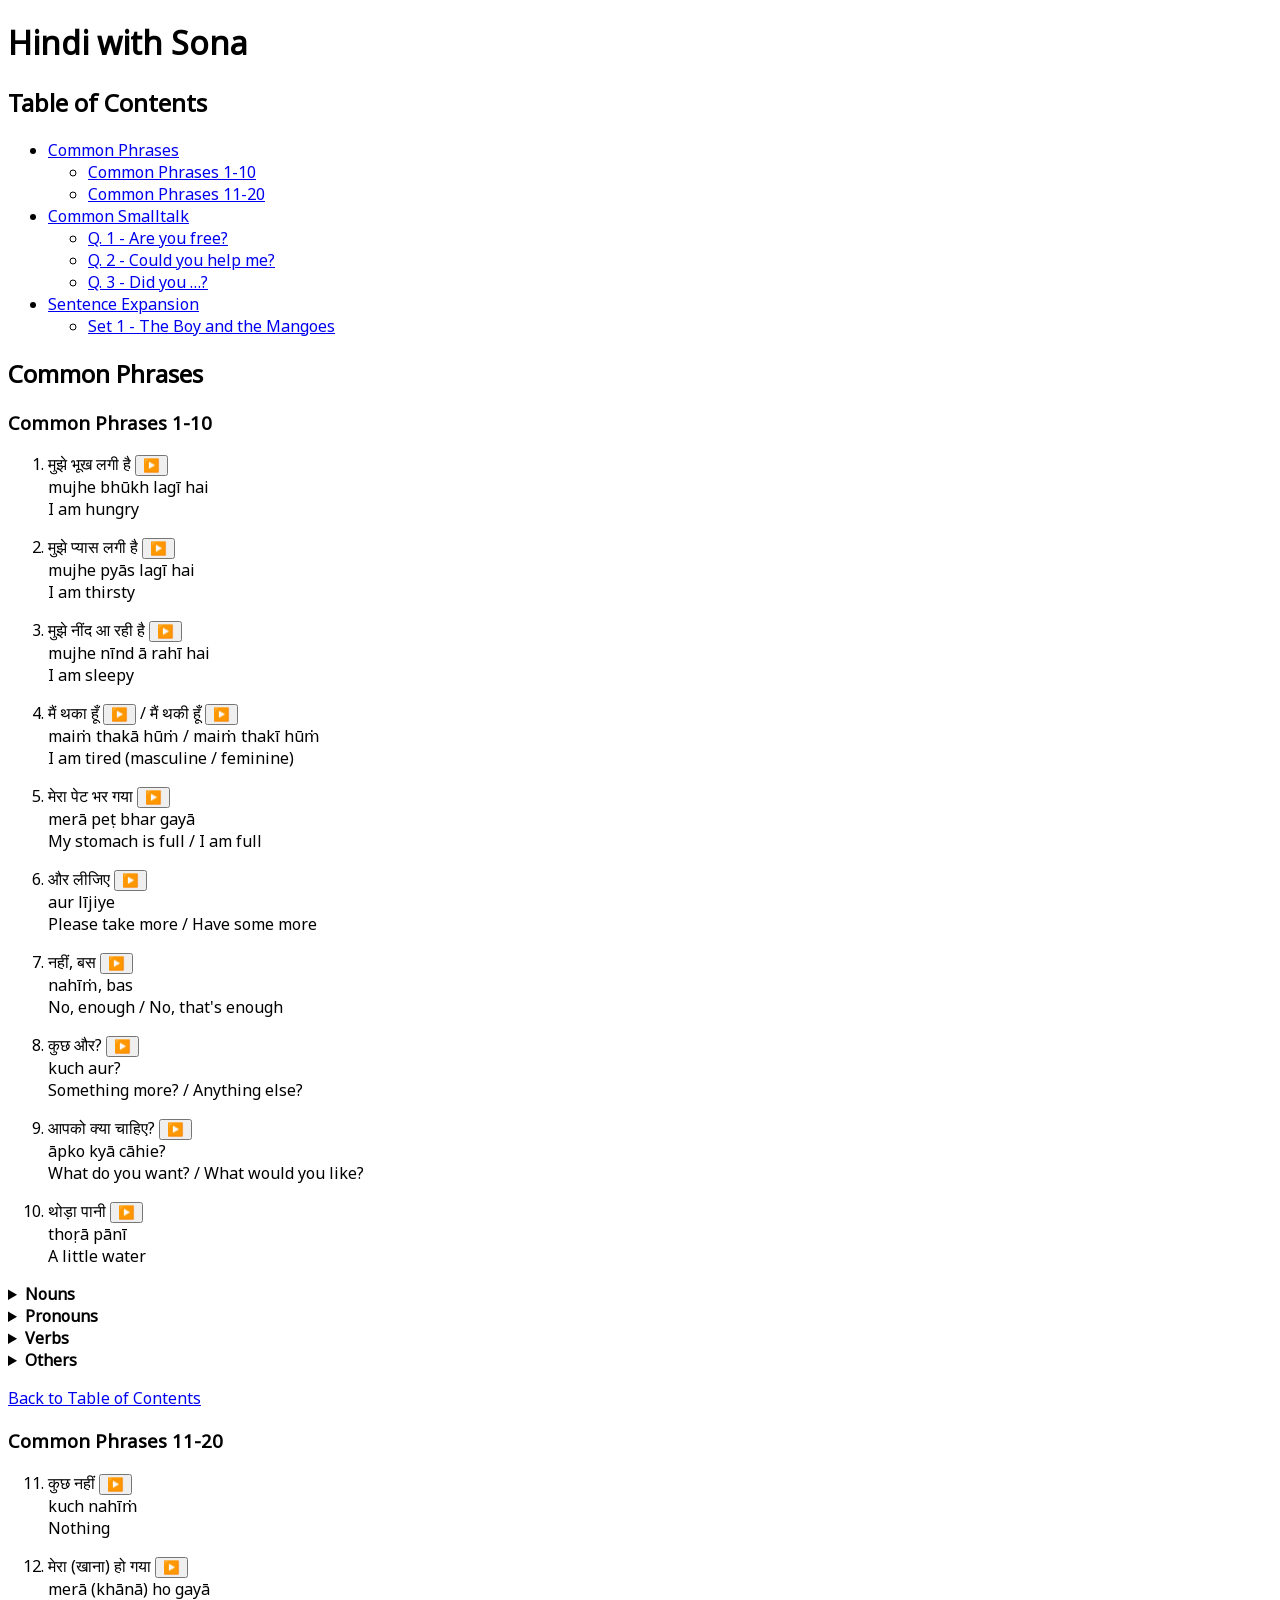
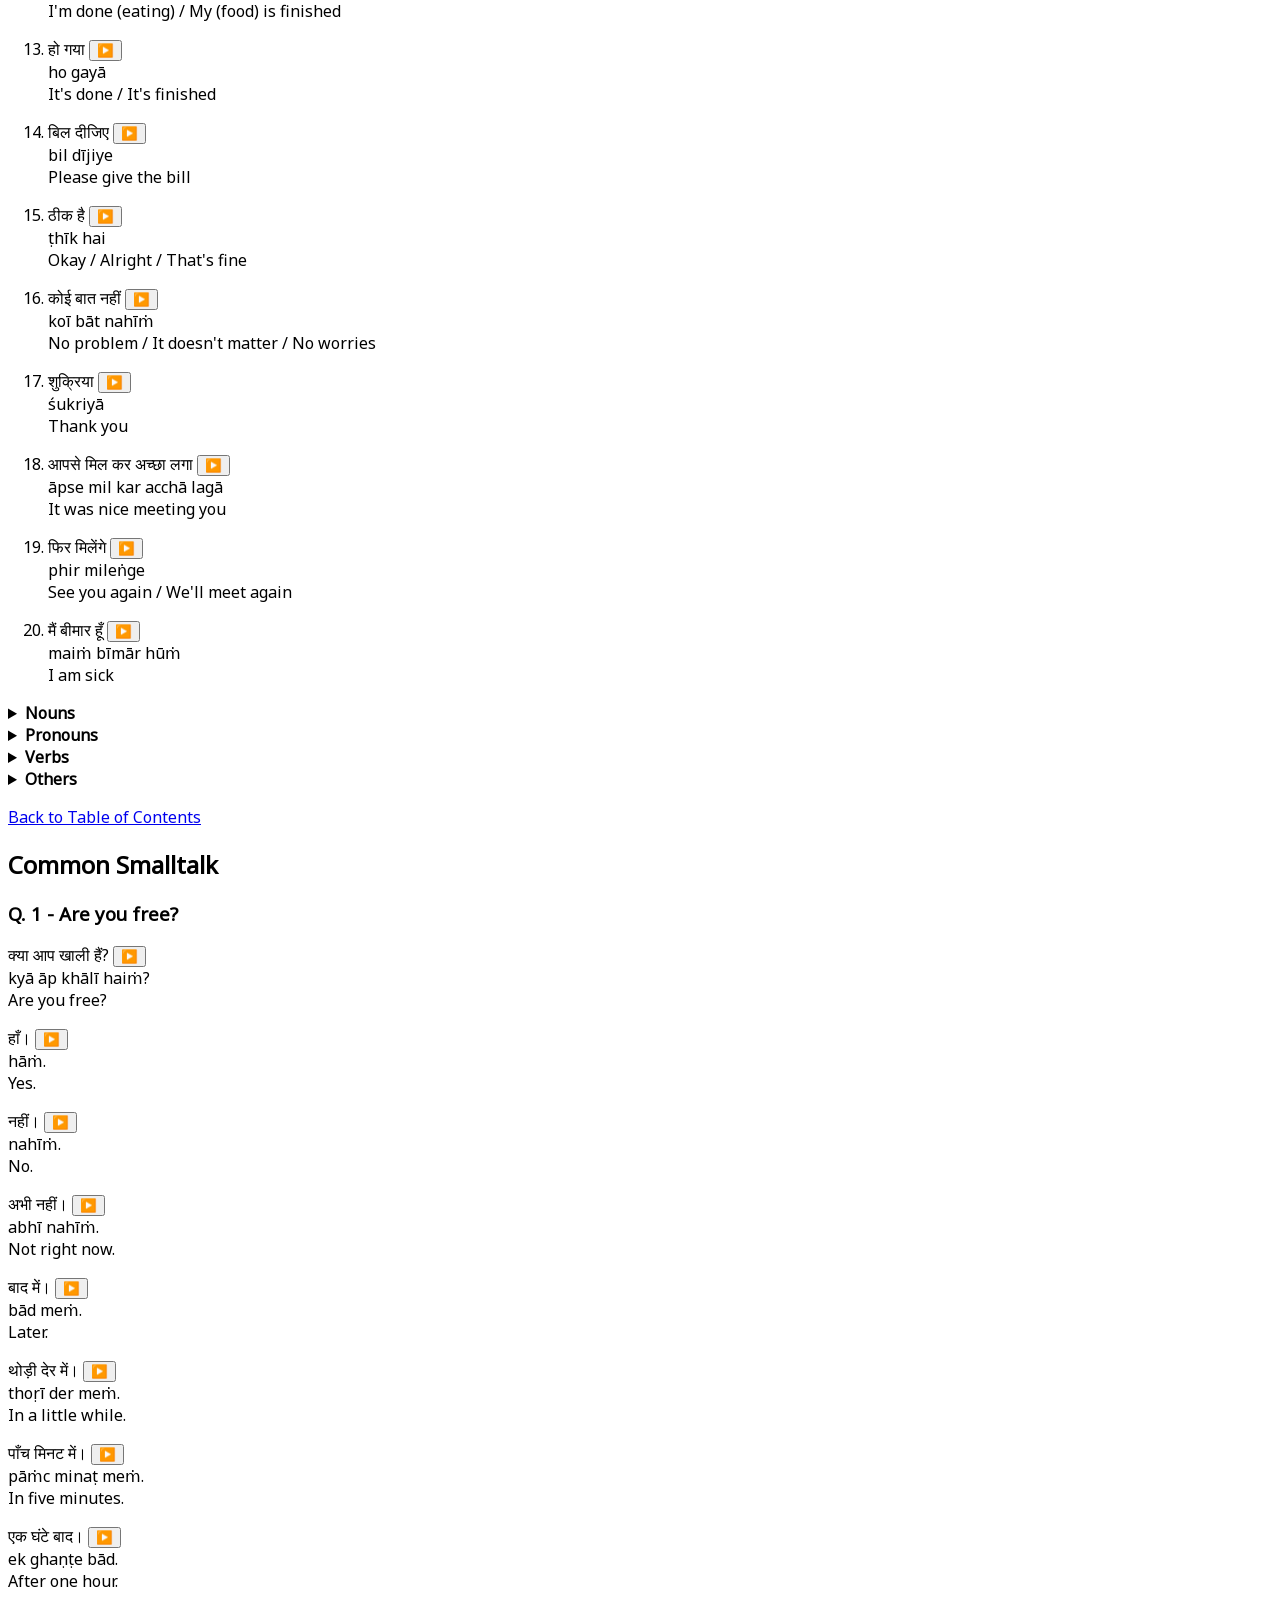
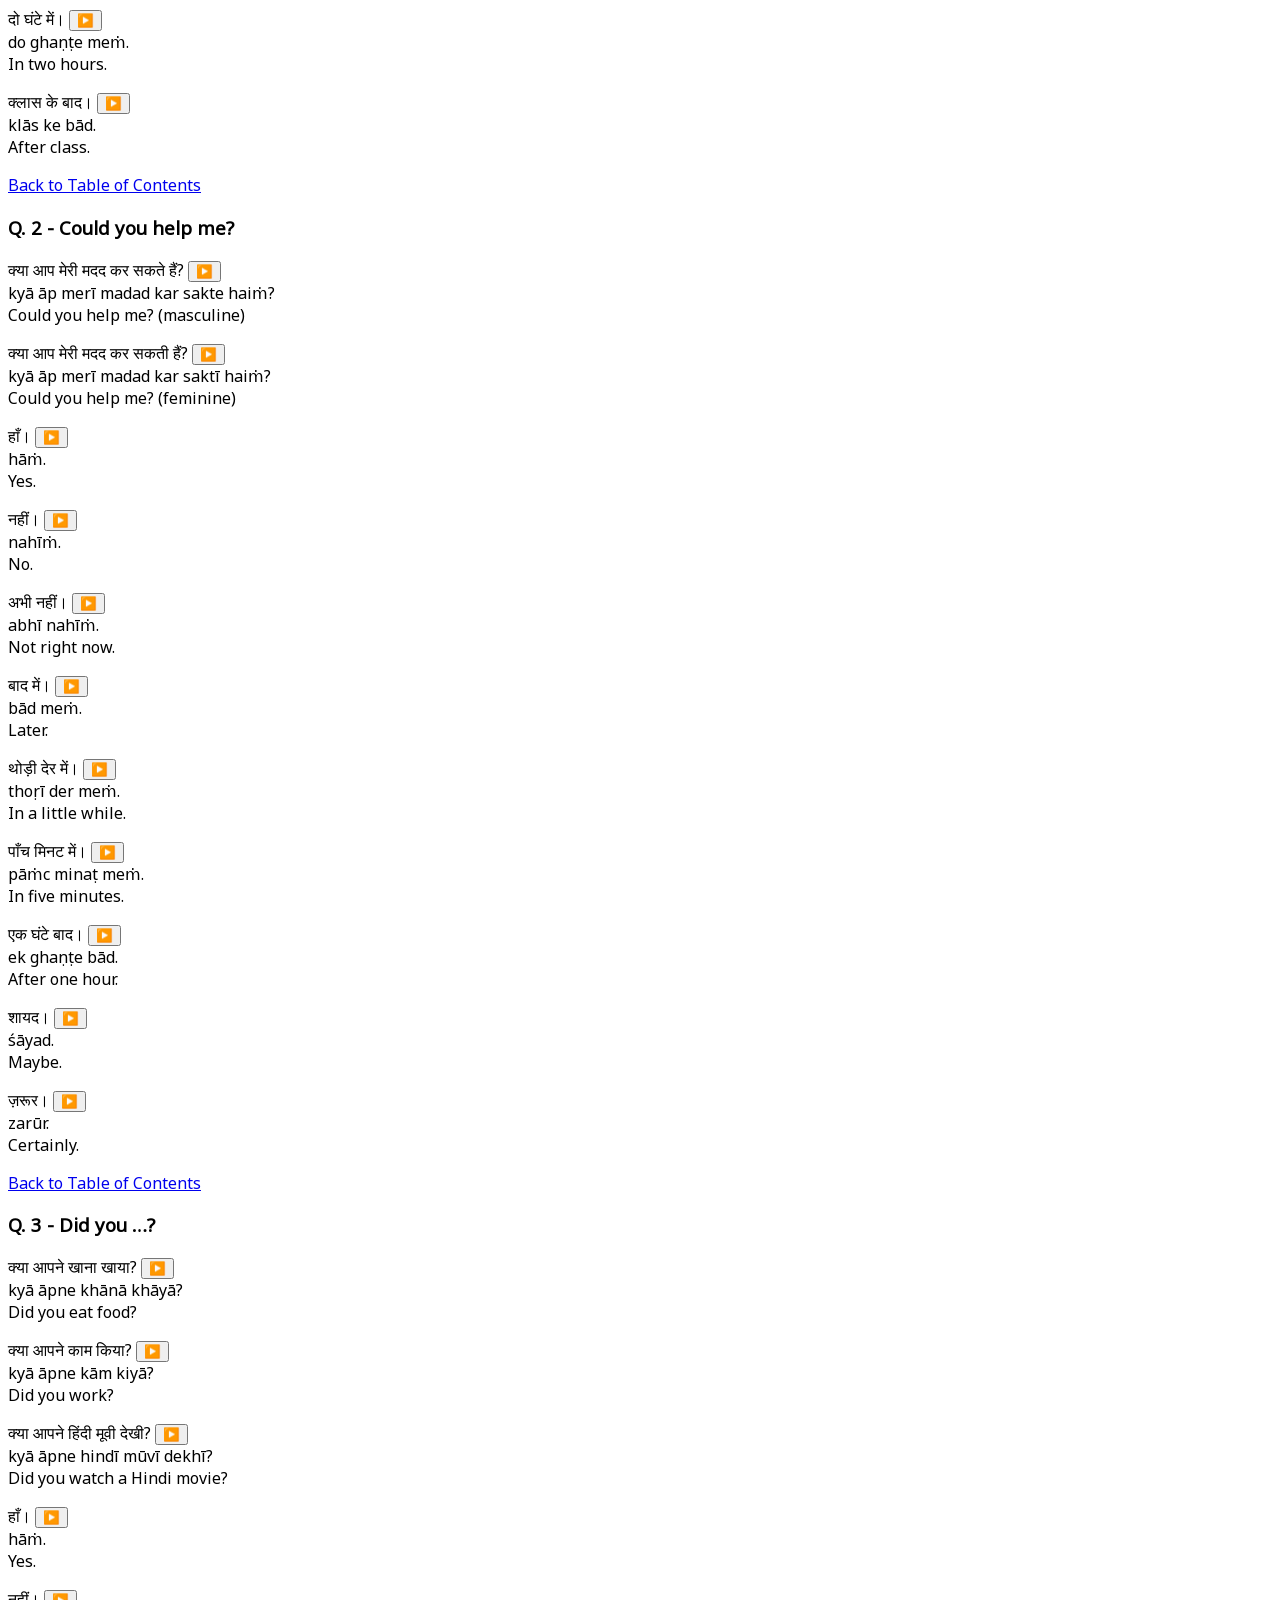
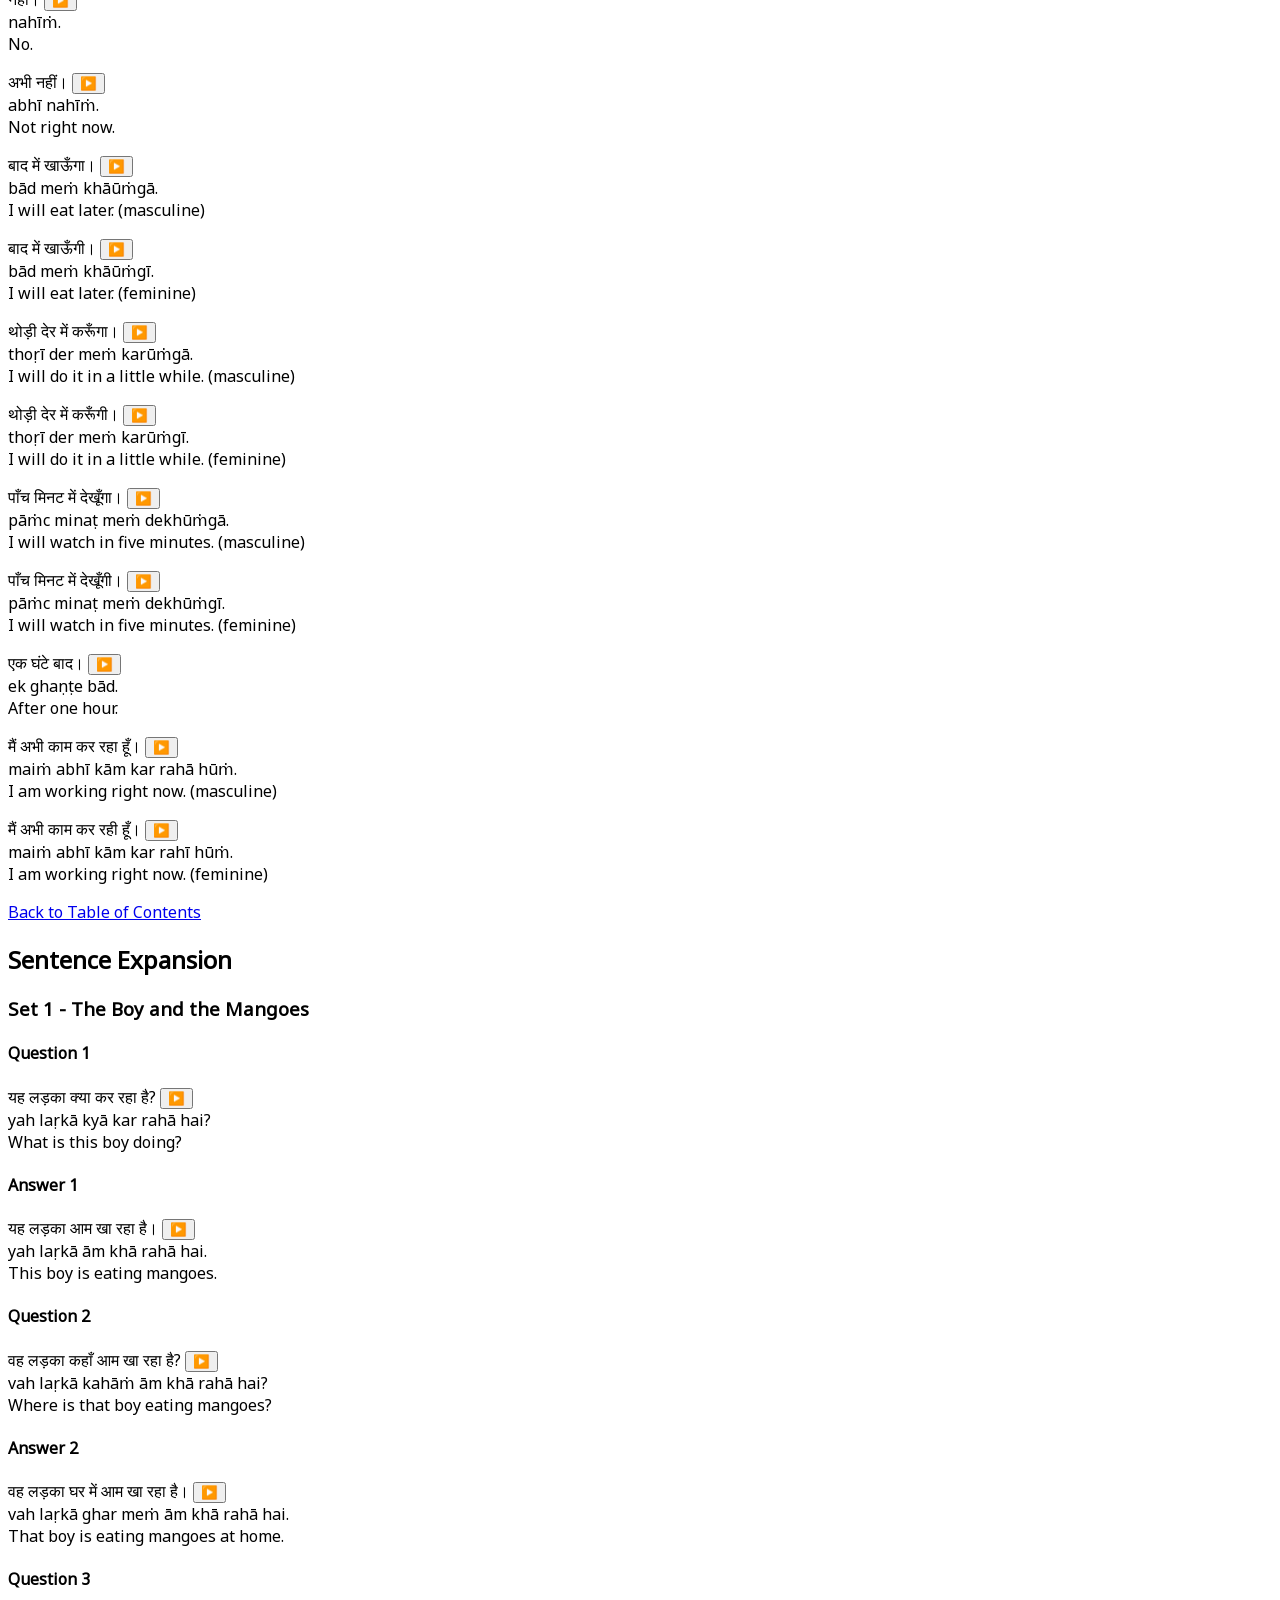
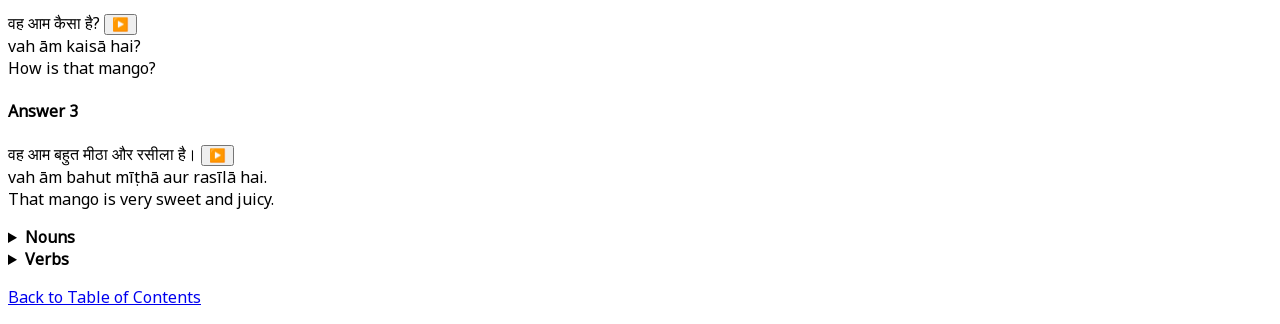
<file: all-material/index.html>
<!DOCTYPE html>
<html lang="en">
<head>
    <meta charset="UTF-8">
    <meta name="viewport" content="width=device-width, initial-scale=1.0">
    <title>Hindi with Sona</title>
    <link rel="stylesheet" href="styles.css">
    <script>
        function playAudio(audioFile) {
            const audio = new Audio(audioFile);
            audio.play();
        }
    </script>
</head>
<body>
    <!-- 
    HINDI WITH SONA - SINGLE PAGE DOCUMENT
    
    Purpose: Single-page HTML document for Hindi language content
    Target audience: Hindi language learners
    
    Structure:
    - Single page with sections for different content
    - Local assets (images, audio files) referenced from same directory
    - Simple, clean layout without complex navigation
    
    Assets:
    - Images: Place image files in same directory, reference with relative paths
    - Audio: Place audio files in same directory for pronunciation examples
    - All assets should be web-compatible formats (jpg, png, mp3, etc.)
    
    Technical notes:
    - Responsive design for mobile and desktop viewing
    - Support for Devanagari script display
    - Basic accessibility (semantic HTML, alt text for images)
    - Optional: JavaScript may be added later for interactive features
    
    When adding content:
    - Use semantic HTML elements (section, article, etc.)
    - Include alt text for all images
    - Use relative paths for local assets
    - Keep mobile-friendly design in mind
    -->
    
    <header>
        <h1>Hindi with Sona</h1>
    </header>
    
    <nav id="table-of-contents">
        <h2>Table of Contents</h2>
        <ul>
            <li><a href="#common-phrases">Common Phrases</a>
                <ul>
                    <li><a href="#common-phrases-1-10">Common Phrases 1-10</a></li>
                    <li><a href="#common-phrases-11-20">Common Phrases 11-20</a></li>
                </ul>
            </li>
            <li><a href="#common-smalltalk">Common Smalltalk</a>
                <ul>
                    <li><a href="#common-smalltalk-q1">Q. 1 - Are you free?</a></li>
                    <li><a href="#common-smalltalk-q2">Q. 2 - Could you help me?</a></li>
                    <li><a href="#common-smalltalk-q3">Q. 3 - Did you …?</a></li>
                </ul>
            </li>
            <li><a href="#sentence-expansion">Sentence Expansion</a>
                <ul>
                    <li><a href="#sentence-expansion-set-01">Set 1 - The Boy and the Mangoes</a></li>
                </ul>
            </li>
        </ul>
    </nav>
    
    <main>
        <section id="common-phrases">
            <h2>Common Phrases</h2>
            
            <section id="common-phrases-1-10">
                <h3>Common Phrases 1-10</h3>
                <!-- 
                COMMON PHRASES LIST STRUCTURE
                
                Each phrase entry should follow this exact format:
                <li>
                    <div class="hindi-devanagari">[Devanagari script]</div>
                    <div class="hindi-romanized">[Standard romanization with diacritics]</div>
                    <div class="hindi-english">[English translation]</div>
                </li>
                
                Guidelines for adding new phrases:
                - Convert user's romanized input to proper Devanagari script
                - Use standard IAST romanization with diacritics (ā, ī, ū, etc.)
                - Provide accurate English translation
                - Maintain numbered list structure
                - Add new items at the end of the <ol> before the closing </ol>
                -->
                <ol class="spaced-list">
                    <li>
                        <div class="hindi-devanagari">मुझे भूख लगी है <button class="audio-btn" onclick="playAudio('common-phrases/01-मुझे_भूख_लगी_है.mp3')">▶️</button></div>
                        <div class="hindi-romanized">mujhe bhūkh lagī hai</div>
                        <div class="hindi-english">I am hungry</div>
                    </li>
                    <li>
                        <div class="hindi-devanagari">मुझे प्यास लगी है <button class="audio-btn" onclick="playAudio('common-phrases/02-मुझे_प्यास_लगी_है.mp3')">▶️</button></div>
                        <div class="hindi-romanized">mujhe pyās lagī hai</div>
                        <div class="hindi-english">I am thirsty</div>
                    </li>
                    <li>
                        <div class="hindi-devanagari">मुझे नींद आ रही है <button class="audio-btn" onclick="playAudio('common-phrases/03-मुझे_नींद_आ_रही_है.mp3')">▶️</button></div>
                        <div class="hindi-romanized">mujhe nīnd ā rahī hai</div>
                        <div class="hindi-english">I am sleepy</div>
                    </li>
                    <li>
                        <div class="hindi-devanagari">
                            मैं थका हूँ <button class="audio-btn" onclick="playAudio('common-phrases/04a-मैं_थका_हूँ.mp3')">▶️</button> / 
                            मैं थकी हूँ <button class="audio-btn" onclick="playAudio('common-phrases/04b-मैं_थकी_हूँ.mp3')">▶️</button>
                        </div>
                        <div class="hindi-romanized">maiṁ thakā hūṁ / maiṁ thakī hūṁ</div>
                        <div class="hindi-english">I am tired (masculine / feminine)</div>
                    </li>
                    <li>
                        <div class="hindi-devanagari">मेरा पेट भर गया <button class="audio-btn" onclick="playAudio('common-phrases/05-मेरा_पेट_भर_गया.mp3')">▶️</button></div>
                        <div class="hindi-romanized">merā peṭ bhar gayā</div>
                        <div class="hindi-english">My stomach is full / I am full</div>
                    </li>
                    <li>
                        <div class="hindi-devanagari">और लीजिए <button class="audio-btn" onclick="playAudio('common-phrases/06-और_लीजिए.mp3')">▶️</button></div>
                        <div class="hindi-romanized">aur līji​ye</div>
                        <div class="hindi-english">Please take more / Have some more</div>
                    </li>
                    <li>
                        <div class="hindi-devanagari">नहीं, बस <button class="audio-btn" onclick="playAudio('common-phrases/07-नहीं,_बस.mp3')">▶️</button></div>
                        <div class="hindi-romanized">nahīṁ, bas</div>
                        <div class="hindi-english">No, enough / No, that's enough</div>
                    </li>
                    <li>
                        <div class="hindi-devanagari">कुछ और? <button class="audio-btn" onclick="playAudio('common-phrases/08-कुछ_और%3F.mp3')">▶️</button></div>
                        <div class="hindi-romanized">kuch aur?</div>
                        <div class="hindi-english">Something more? / Anything else?</div>
                    </li>
                    <li>
                        <div class="hindi-devanagari">आपको क्या चाहिए? <button class="audio-btn" onclick="playAudio('common-phrases/09-आपको_क्या_चाहिए%3F.mp3')">▶️</button></div>
                        <div class="hindi-romanized">āpko kyā cāhie?</div>
                        <div class="hindi-english">What do you want? / What would you like?</div>
                    </li>
                    <li>
                        <div class="hindi-devanagari">थोड़ा पानी <button class="audio-btn" onclick="playAudio('common-phrases/10-थोड़ा_पानी.mp3')">▶️</button></div>
                        <div class="hindi-romanized">thoṛā pānī</div>
                        <div class="hindi-english">A little water</div>
                    </li>
                </ol>
                
                <details>
                    <summary><strong>Nouns</strong></summary>
                    <ul>
                        <li>भूख – bhūkh – hunger</li>
                        <li>प्यास – pyās – thirst</li>
                        <li>नींद – nīnd – sleep</li>
                        <li>पेट – peṭ – stomach</li>
                        <li>पानी – pānī – water</li>
                    </ul>
                </details>
                
                <details>
                    <summary><strong>Pronouns</strong></summary>
                    <ul>
                        <li>मैं – maiṁ – I</li>
                        <li>मुझे – mujhe – to me / me (dative/accusative)</li>
                        <li>मेरा – merā – my / mine (masculine object)</li>
                        <li>आपको – āpko – to you / you (dative/accusative, polite)</li>
                    </ul>
                </details>
                
                <details>
                    <summary><strong>Verbs</strong></summary>
                    <ul>
                        <li>होना – honā – to be
                            <ul>
                                <li>हूँ – hūṁ – am (first person)</li>
                                <li>है – hai – is/am/are</li>
                            </ul>
                        </li>
                        <li>लगना – lagnā – to feel/seem
                            <ul>
                                <li>लगी है – lagī hai – feels/seems (feminine)</li>
                            </ul>
                        </li>
                        <li>आना – ānā – to come
                            <ul>
                                <li>आ रही है – ā rahī hai – is coming (continuous, feminine)</li>
                            </ul>
                        </li>
                        <li>भरना – bharnā – to fill/become full
                            <ul>
                                <li>भर गया – bhar gayā – became full (past perfect, masculine)</li>
                            </ul>
                        </li>
                        <li>लेना – lenā – to take
                            <ul>
                                <li>लीजिए – lījiye – please take (polite imperative)</li>
                            </ul>
                        </li>
                        <li>चाहना – cāhnā – to want
                            <ul>
                                <li>चाहिए – cāhiye – want/need</li>
                            </ul>
                        </li>
                    </ul>
                </details>

                <details>
                    <summary><strong>Others</strong></summary>
                    <ul>
                        <li>थका/थकी – thakā/thakī – tired (masculine/feminine)</li>
                        <li>थोड़ा – thoṛā – a little/some</li>
                        <li>और – aur – more/additional</li>
                        <li>कुछ – kuch – some/something</li>
                        <li>क्या – kyā – what</li>
                        <li>नहीं – nahīṁ – no/not</li>
                        <li>बस – bas – enough/just/stop</li>
                    </ul>
                </details>

                <p><a href="#table-of-contents">Back to Table of Contents</a></p>
            </section>
            
            <section id="common-phrases-11-20">
                <h3>Common Phrases 11-20</h3>
                <!-- 
                COMMON PHRASES LIST STRUCTURE
                
                Each phrase entry should follow this exact format:
                <li>
                    <div class="hindi-devanagari">[Devanagari script]</div>
                    <div class="hindi-romanized">[Standard romanization with diacritics]</div>
                    <div class="hindi-english">[English translation]</div>
                </li>
                
                Guidelines for adding new phrases:
                - Convert user's romanized input to proper Devanagari script
                - Use standard IAST romanization with diacritics (ā, ī, ū, etc.)
                - Provide accurate English translation
                - Maintain numbered list structure
                - Add new items at the end of the <ol> before the closing </ol>
                -->
                <ol class="spaced-list" start="11">
                    <li>
                        <div class="hindi-devanagari">कुछ नहीं <button class="audio-btn" onclick="playAudio('common-phrases/11-कुछ_नहीं.mp3')">▶️</button></div>
                        <div class="hindi-romanized">kuch nahīṁ</div>
                        <div class="hindi-english">Nothing</div>
                    </li>
                    <li>
                        <div class="hindi-devanagari">मेरा (खाना) हो गया <button class="audio-btn" onclick="playAudio('common-phrases/12-मेरा_हो_गया.mp3')">▶️</button></div>
                        <div class="hindi-romanized">merā (khānā) ho gayā</div>
                        <div class="hindi-english">I'm done (eating) / My (food) is finished</div>
                    </li>
                    <li>
                        <div class="hindi-devanagari">हो गया <button class="audio-btn" onclick="playAudio('common-phrases/13-हो_गया.mp3')">▶️</button></div>
                        <div class="hindi-romanized">ho gayā</div>
                        <div class="hindi-english">It's done / It's finished</div>
                    </li>
                    <li>
                        <div class="hindi-devanagari">बिल दीजिए <button class="audio-btn" onclick="playAudio('common-phrases/14-बिल_दीजिए.mp3')">▶️</button></div>
                        <div class="hindi-romanized">bil dījiye</div>
                        <div class="hindi-english">Please give the bill</div>
                    </li>
                    <li>
                        <div class="hindi-devanagari">ठीक है <button class="audio-btn" onclick="playAudio('common-phrases/15-ठीक_है.mp3')">▶️</button></div>
                        <div class="hindi-romanized">ṭhīk hai</div>
                        <div class="hindi-english">Okay / Alright / That's fine</div>
                    </li>
                    <li>
                        <div class="hindi-devanagari">कोई बात नहीं <button class="audio-btn" onclick="playAudio('common-phrases/16-कोई_बात_नहीं.mp3')">▶️</button></div>
                        <div class="hindi-romanized">koī bāt nahīṁ</div>
                        <div class="hindi-english">No problem / It doesn't matter / No worries</div>
                    </li>
                    <li>
                        <div class="hindi-devanagari">शुक्रिया <button class="audio-btn" onclick="playAudio('common-phrases/17-शुक्रिया.mp3')">▶️</button></div>
                        <div class="hindi-romanized">śukriyā</div>
                        <div class="hindi-english">Thank you</div>
                    </li>
                    <li>
                        <div class="hindi-devanagari">आपसे मिल कर अच्छा लगा <button class="audio-btn" onclick="playAudio('common-phrases/18-आपसे_मिल_कर_अच्छा_लगा.mp3')">▶️</button></div>
                        <div class="hindi-romanized">āpse mil kar acchā lagā</div>
                        <div class="hindi-english">It was nice meeting you</div>
                    </li>
                    <li>
                        <div class="hindi-devanagari">फिर मिलेंगे <button class="audio-btn" onclick="playAudio('common-phrases/19-फिर_मिलेंगे.mp3')">▶️</button></div>
                        <div class="hindi-romanized">phir mileṅge</div>
                        <div class="hindi-english">See you again / We'll meet again</div>
                    </li>
                    <li>
                        <div class="hindi-devanagari">मैं बीमार हूँ <button class="audio-btn" onclick="playAudio('common-phrases/20-मैं_बीमार_हूँ.mp3')">▶️</button></div>
                        <div class="hindi-romanized">maiṁ bīmār hūṁ</div>
                        <div class="hindi-english">I am sick</div>
                    </li>
                </ol>
                
                <details>
                    <summary><strong>Nouns</strong></summary>
                    <ul>
                        <li>खाना – khānā – food</li>
                        <li>बिल – bil – bill</li>
                        <li>बात – bāt – matter / thing / talk</li>
                    </ul>
                </details>
                
                <details>
                    <summary><strong>Pronouns</strong></summary>
                    <ul>
                        <li>मैं – maiṁ – I</li>
                        <li>मेरा – merā – my / mine (masculine object)</li>
                        <li>आपसे – āpse – from you / with you (polite)</li>
                    </ul>
                </details>
                
                <details>
                    <summary><strong>Verbs</strong></summary>
                    <ul>
                        <li>होना – honā – to be
                            <ul>
                                <li>है – hai – is/am/are</li>
                                <li>हो गया – ho gayā – became/got done (past perfect, masculine)</li>
                            </ul>
                        </li>
                        <li>देना – denā – to give
                            <ul>
                                <li>दीजिए – dījiye – please give (polite imperative)</li>
                            </ul>
                        </li>
                        <li>लगना – lagnā – to feel/seem
                            <ul>
                                <li>लगा – lagā – felt/seemed (past tense, masculine)</li>
                            </ul>
                        </li>
                        <li>मिलना – milnā – to meet
                            <ul>
                                <li>मिल कर – mil kar – having met/after meeting</li>
                                <li>मिलेंगे – mileṅge – will meet (future tense)</li>
                            </ul>
                        </li>
                    </ul>
                </details>

                <details>
                    <summary><strong>Others</strong></summary>
                    <ul>
                        <li>कोई – koī – any / anyone / some (indefinite determiner)</li>
                        <li>ठीक – ṭhīk – okay / fine / correct</li>
                        <li>शुक्रिया – śukriyā – thank you (interjection)</li>
                        <li>अच्छा – acchā – good / nice</li>
                        <li>फिर – phir – again / then</li>
                        <li>बीमार – bīmār – sick / ill</li>
                    </ul>
                </details>

                <p><a href="#table-of-contents">Back to Table of Contents</a></p>
            </section>

        </section>
        
        <section id="common-smalltalk">
            <h2>Common Smalltalk</h2>
            
            <section id="common-smalltalk-q1">
                <h3>Q. 1 - Are you free?</h3>
                <div class="qa-section">
                    <div class="sentence-item">
                        <div class="hindi-devanagari">क्या आप खाली हैं? <button class="audio-btn" onclick="playAudio('common-smalltalk/q1-01-क्या_आप_खाली_हैं.mp3')">▶️</button></div>
                        <div class="hindi-romanized">kyā āp khālī haiṁ?</div>
                        <div class="hindi-english">Are you free?</div>
                    </div>
                    
                    <div class="sentence-item">
                        <div class="hindi-devanagari">हाँ। <button class="audio-btn" onclick="playAudio('common-smalltalk/q1-02-हाँ.mp3')">▶️</button></div>
                        <div class="hindi-romanized">hāṁ.</div>
                        <div class="hindi-english">Yes.</div>
                    </div>
                    
                    <div class="sentence-item">
                        <div class="hindi-devanagari">नहीं। <button class="audio-btn" onclick="playAudio('common-smalltalk/q1-03-नहीं.mp3')">▶️</button></div>
                        <div class="hindi-romanized">nahīṁ.</div>
                        <div class="hindi-english">No.</div>
                    </div>
                    
                    <div class="sentence-item">
                        <div class="hindi-devanagari">अभी नहीं। <button class="audio-btn" onclick="playAudio('common-smalltalk/q1-04-अभी_नहीं.mp3')">▶️</button></div>
                        <div class="hindi-romanized">abhī nahīṁ.</div>
                        <div class="hindi-english">Not right now.</div>
                    </div>
                    
                    <div class="sentence-item">
                        <div class="hindi-devanagari">बाद में। <button class="audio-btn" onclick="playAudio('common-smalltalk/q1-05-बाद_में.mp3')">▶️</button></div>
                        <div class="hindi-romanized">bād meṁ.</div>
                        <div class="hindi-english">Later.</div>
                    </div>
                    
                    <div class="sentence-item">
                        <div class="hindi-devanagari">थोड़ी देर में। <button class="audio-btn" onclick="playAudio('common-smalltalk/q1-06-थोड़ी_देर_में.mp3')">▶️</button></div>
                        <div class="hindi-romanized">thoṛī der meṁ.</div>
                        <div class="hindi-english">In a little while.</div>
                    </div>
                    
                    <div class="sentence-item">
                        <div class="hindi-devanagari">पाँच मिनट में। <button class="audio-btn" onclick="playAudio('common-smalltalk/q1-07-पाँच_मिनट_में.mp3')">▶️</button></div>
                        <div class="hindi-romanized">pāṁc minaṭ meṁ.</div>
                        <div class="hindi-english">In five minutes.</div>
                    </div>
                    
                    <div class="sentence-item">
                        <div class="hindi-devanagari">एक घंटे बाद। <button class="audio-btn" onclick="playAudio('common-smalltalk/q1-08-एक_घंटे_बाद.mp3')">▶️</button></div>
                        <div class="hindi-romanized">ek ghaṇṭe bād.</div>
                        <div class="hindi-english">After one hour.</div>
                    </div>
                    
                    <div class="sentence-item">
                        <div class="hindi-devanagari">दो घंटे में। <button class="audio-btn" onclick="playAudio('common-smalltalk/q1-09-दो_घंटे_में.mp3')">▶️</button></div>
                        <div class="hindi-romanized">do ghaṇṭe meṁ.</div>
                        <div class="hindi-english">In two hours.</div>
                    </div>
                    
                    <div class="sentence-item">
                        <div class="hindi-devanagari">क्लास के बाद। <button class="audio-btn" onclick="playAudio('common-smalltalk/q1-10-क्लास_के_बाद.mp3')">▶️</button></div>
                        <div class="hindi-romanized">klās ke bād.</div>
                        <div class="hindi-english">After class.</div>
                    </div>
                </div>
                <p><a href="#table-of-contents">Back to Table of Contents</a></p>
            </section>
            
            <section id="common-smalltalk-q2">
                <h3>Q. 2 - Could you help me?</h3>
                <div class="qa-section">
                    <div class="sentence-item">
                        <div class="hindi-devanagari">क्या आप मेरी मदद कर सकते हैं? <button class="audio-btn" onclick="playAudio('common-smalltalk/q2-01-क्या_आप_मेरी_मदद_कर_सकते_हैं.mp3')">▶️</button></div>
                        <div class="hindi-romanized">kyā āp merī madad kar sakte haiṁ?</div>
                        <div class="hindi-english">Could you help me? (masculine)</div>
                    </div>
                    
                    <div class="sentence-item">
                        <div class="hindi-devanagari">क्या आप मेरी मदद कर सकती हैं? <button class="audio-btn" onclick="playAudio('common-smalltalk/q2-02-क्या_आप_मेरी_मदद_कर_सकती_हैं.mp3')">▶️</button></div>
                        <div class="hindi-romanized">kyā āp merī madad kar saktī haiṁ?</div>
                        <div class="hindi-english">Could you help me? (feminine)</div>
                    </div>
                    
                    <div class="sentence-item">
                        <div class="hindi-devanagari">हाँ। <button class="audio-btn" onclick="playAudio('common-smalltalk/q2-03-हाँ.mp3')">▶️</button></div>
                        <div class="hindi-romanized">hāṁ.</div>
                        <div class="hindi-english">Yes.</div>
                    </div>
                    
                    <div class="sentence-item">
                        <div class="hindi-devanagari">नहीं। <button class="audio-btn" onclick="playAudio('common-smalltalk/q2-04-नहीं.mp3')">▶️</button></div>
                        <div class="hindi-romanized">nahīṁ.</div>
                        <div class="hindi-english">No.</div>
                    </div>
                    
                    <div class="sentence-item">
                        <div class="hindi-devanagari">अभी नहीं। <button class="audio-btn" onclick="playAudio('common-smalltalk/q2-05-अभी_नहीं.mp3')">▶️</button></div>
                        <div class="hindi-romanized">abhī nahīṁ.</div>
                        <div class="hindi-english">Not right now.</div>
                    </div>
                    
                    <div class="sentence-item">
                        <div class="hindi-devanagari">बाद में। <button class="audio-btn" onclick="playAudio('common-smalltalk/q2-06-बाद_में.mp3')">▶️</button></div>
                        <div class="hindi-romanized">bād meṁ.</div>
                        <div class="hindi-english">Later.</div>
                    </div>
                    
                    <div class="sentence-item">
                        <div class="hindi-devanagari">थोड़ी देर में। <button class="audio-btn" onclick="playAudio('common-smalltalk/q2-07-थोड़ी_देर_में.mp3')">▶️</button></div>
                        <div class="hindi-romanized">thoṛī der meṁ.</div>
                        <div class="hindi-english">In a little while.</div>
                    </div>
                    
                    <div class="sentence-item">
                        <div class="hindi-devanagari">पाँच मिनट में। <button class="audio-btn" onclick="playAudio('common-smalltalk/q2-08-पाँच_मिनट_में.mp3')">▶️</button></div>
                        <div class="hindi-romanized">pāṁc minaṭ meṁ.</div>
                        <div class="hindi-english">In five minutes.</div>
                    </div>
                    
                    <div class="sentence-item">
                        <div class="hindi-devanagari">एक घंटे बाद। <button class="audio-btn" onclick="playAudio('common-smalltalk/q2-09-एक_घंटे_बाद.mp3')">▶️</button></div>
                        <div class="hindi-romanized">ek ghaṇṭe bād.</div>
                        <div class="hindi-english">After one hour.</div>
                    </div>
                    
                    <div class="sentence-item">
                        <div class="hindi-devanagari">शायद। <button class="audio-btn" onclick="playAudio('common-smalltalk/q2-10-शायद.mp3')">▶️</button></div>
                        <div class="hindi-romanized">śāyad.</div>
                        <div class="hindi-english">Maybe.</div>
                    </div>
                    
                    <div class="sentence-item">
                        <div class="hindi-devanagari">ज़रूर। <button class="audio-btn" onclick="playAudio('common-smalltalk/q2-11-ज़रूर.mp3')">▶️</button></div>
                        <div class="hindi-romanized">zarūr.</div>
                        <div class="hindi-english">Certainly.</div>
                    </div>
                </div>
                <p><a href="#table-of-contents">Back to Table of Contents</a></p>
            </section>
            
            <section id="common-smalltalk-q3">
                <h3>Q. 3 - Did you …?</h3>
                <div class="qa-section">
                    <div class="sentence-item">
                        <div class="hindi-devanagari">क्या आपने खाना खाया? <button class="audio-btn" onclick="playAudio('common-smalltalk/q3-01-क्या_आपने_खाना_खाया.mp3')">▶️</button></div>
                        <div class="hindi-romanized">kyā āpne khānā khāyā?</div>
                        <div class="hindi-english">Did you eat food?</div>
                    </div>
                    
                    <div class="sentence-item">
                        <div class="hindi-devanagari">क्या आपने काम किया? <button class="audio-btn" onclick="playAudio('common-smalltalk/q3-02-क्या_आपने_काम_किया.mp3')">▶️</button></div>
                        <div class="hindi-romanized">kyā āpne kām kiyā?</div>
                        <div class="hindi-english">Did you work?</div>
                    </div>
                    
                    <div class="sentence-item">
                        <div class="hindi-devanagari">क्या आपने हिंदी मूवी देखी? <button class="audio-btn" onclick="playAudio('common-smalltalk/q3-03-क्या_आपने_हिंदी_मूवी_देखी.mp3')">▶️</button></div>
                        <div class="hindi-romanized">kyā āpne hindī mūvī dekhī?</div>
                        <div class="hindi-english">Did you watch a Hindi movie?</div>
                    </div>
                    
                    <div class="sentence-item">
                        <div class="hindi-devanagari">हाँ। <button class="audio-btn" onclick="playAudio('common-smalltalk/q3-04-हाँ.mp3')">▶️</button></div>
                        <div class="hindi-romanized">hāṁ.</div>
                        <div class="hindi-english">Yes.</div>
                    </div>
                    
                    <div class="sentence-item">
                        <div class="hindi-devanagari">नहीं। <button class="audio-btn" onclick="playAudio('common-smalltalk/q3-05-नहीं.mp3')">▶️</button></div>
                        <div class="hindi-romanized">nahīṁ.</div>
                        <div class="hindi-english">No.</div>
                    </div>
                    
                    <div class="sentence-item">
                        <div class="hindi-devanagari">अभी नहीं। <button class="audio-btn" onclick="playAudio('common-smalltalk/q3-06-अभी_नहीं.mp3')">▶️</button></div>
                        <div class="hindi-romanized">abhī nahīṁ.</div>
                        <div class="hindi-english">Not right now.</div>
                    </div>
                    
                    <div class="sentence-item">
                        <div class="hindi-devanagari">बाद में खाऊँगा। <button class="audio-btn" onclick="playAudio('common-smalltalk/q3-07-बाद_में_खाऊँगा.mp3')">▶️</button></div>
                        <div class="hindi-romanized">bād meṁ khāūṁgā.</div>
                        <div class="hindi-english">I will eat later. (masculine)</div>
                    </div>
                    
                    <div class="sentence-item">
                        <div class="hindi-devanagari">बाद में खाऊँगी। <button class="audio-btn" onclick="playAudio('common-smalltalk/q3-08-बाद_में_खाऊँगी.mp3')">▶️</button></div>
                        <div class="hindi-romanized">bād meṁ khāūṁgī.</div>
                        <div class="hindi-english">I will eat later. (feminine)</div>
                    </div>
                    
                    <div class="sentence-item">
                        <div class="hindi-devanagari">थोड़ी देर में करूँगा। <button class="audio-btn" onclick="playAudio('common-smalltalk/q3-09-थोड़ी_देर_में_करूँगा.mp3')">▶️</button></div>
                        <div class="hindi-romanized">thoṛī der meṁ karūṁgā.</div>
                        <div class="hindi-english">I will do it in a little while. (masculine)</div>
                    </div>
                    
                    <div class="sentence-item">
                        <div class="hindi-devanagari">थोड़ी देर में करूँगी। <button class="audio-btn" onclick="playAudio('common-smalltalk/q3-10-थोड़ी_देर_में_करूँगी.mp3')">▶️</button></div>
                        <div class="hindi-romanized">thoṛī der meṁ karūṁgī.</div>
                        <div class="hindi-english">I will do it in a little while. (feminine)</div>
                    </div>
                    
                    <div class="sentence-item">
                        <div class="hindi-devanagari">पाँच मिनट में देखूँगा। <button class="audio-btn" onclick="playAudio('common-smalltalk/q3-11-पाँच_मिनट_में_देखूँगा.mp3')">▶️</button></div>
                        <div class="hindi-romanized">pāṁc minaṭ meṁ dekhūṁgā.</div>
                        <div class="hindi-english">I will watch in five minutes. (masculine)</div>
                    </div>
                    
                    <div class="sentence-item">
                        <div class="hindi-devanagari">पाँच मिनट में देखूँगी। <button class="audio-btn" onclick="playAudio('common-smalltalk/q3-12-पाँच_मिनट_में_देखूँगी.mp3')">▶️</button></div>
                        <div class="hindi-romanized">pāṁc minaṭ meṁ dekhūṁgī.</div>
                        <div class="hindi-english">I will watch in five minutes. (feminine)</div>
                    </div>
                    
                    <div class="sentence-item">
                        <div class="hindi-devanagari">एक घंटे बाद। <button class="audio-btn" onclick="playAudio('common-smalltalk/q3-13-एक_घंटे_बाद.mp3')">▶️</button></div>
                        <div class="hindi-romanized">ek ghaṇṭe bād.</div>
                        <div class="hindi-english">After one hour.</div>
                    </div>
                    
                    <div class="sentence-item">
                        <div class="hindi-devanagari">मैं अभी काम कर रहा हूँ। <button class="audio-btn" onclick="playAudio('common-smalltalk/q3-14-मैं_अभी_काम_कर_रहा_हूँ.mp3')">▶️</button></div>
                        <div class="hindi-romanized">maiṁ abhī kām kar rahā hūṁ.</div>
                        <div class="hindi-english">I am working right now. (masculine)</div>
                    </div>
                    
                    <div class="sentence-item">
                        <div class="hindi-devanagari">मैं अभी काम कर रही हूँ। <button class="audio-btn" onclick="playAudio('common-smalltalk/q3-15-मैं_अभी_काम_कर_रही_हूँ.mp3')">▶️</button></div>
                        <div class="hindi-romanized">maiṁ abhī kām kar rahī hūṁ.</div>
                        <div class="hindi-english">I am working right now. (feminine)</div>
                    </div>
                </div>
                <p><a href="#table-of-contents">Back to Table of Contents</a></p>
            </section>
        </section>
        
        <section id="sentence-expansion">
            <h2>Sentence Expansion</h2>

            <section id="sentence-expansion-set-01">
                <h3>Set 1 - The Boy and the Mangoes</h3>
                
                <div class="qa-section">
                    <div>
                        <h4>Question 1</h4>
                        <div class="hindi-devanagari">यह लड़का क्या कर रहा है? <button class="audio-btn" onclick="playAudio('sentence-expansion/set01-1-यह_लड़का_क्या_कर_रहा_है.mp3')">▶️</button></div>
                        <div class="hindi-romanized">yah laṛkā kyā kar rahā hai?</div>
                        <div class="hindi-english">What is this boy doing?</div>
                    </div>
                    
                    <div>
                        <h4>Answer 1</h4>
                        <div class="hindi-devanagari">यह लड़का आम खा रहा है। <button class="audio-btn" onclick="playAudio('sentence-expansion/set01-2-यह_लड़का_आम_खा_रहा_है.mp3')">▶️</button></div>
                        <div class="hindi-romanized">yah laṛkā ām khā rahā hai.</div>
                        <div class="hindi-english">This boy is eating mangoes.</div>
                    </div>
                    
                    <div>
                        <h4>Question 2</h4>
                        <div class="hindi-devanagari">वह लड़का कहाँ आम खा रहा है? <button class="audio-btn" onclick="playAudio('sentence-expansion/set01-3-वह_लड़का_कहाँ_आम_खा_रहा_है.mp3')">▶️</button></div>
                        <div class="hindi-romanized">vah laṛkā kahāṁ ām khā rahā hai?</div>
                        <div class="hindi-english">Where is that boy eating mangoes?</div>
                    </div>
                    
                    <div>
                        <h4>Answer 2</h4>
                        <div class="hindi-devanagari">वह लड़का घर में आम खा रहा है। <button class="audio-btn" onclick="playAudio('sentence-expansion/set01-4-वह_लड़का_घर_में_आम_खा_रहा_है.mp3')">▶️</button></div>
                        <div class="hindi-romanized">vah laṛkā ghar meṁ ām khā rahā hai.</div>
                        <div class="hindi-english">That boy is eating mangoes at home.</div>
                    </div>
                    
                    <div>
                        <h4>Question 3</h4>
                        <div class="hindi-devanagari">वह आम कैसा है? <button class="audio-btn" onclick="playAudio('sentence-expansion/set01-5-वह_आम_कैसा_है.mp3')">▶️</button></div>
                        <div class="hindi-romanized">vah ām kaisā hai?</div>
                        <div class="hindi-english">How is that mango?</div>
                    </div>
                    
                    <div>
                        <h4>Answer 3</h4>
                        <div class="hindi-devanagari">वह आम बहुत मीठा और रसीला है। <button class="audio-btn" onclick="playAudio('sentence-expansion/set01-6-वह_आम_बहुत_मीठा_और_रसीला_है.mp3')">▶️</button></div>
                        <div class="hindi-romanized">vah ām bahut mīṭhā aur rasīlā hai.</div>
                        <div class="hindi-english">That mango is very sweet and juicy.</div>
                    </div>
                </div>

                <details>
                    <summary><strong>Nouns</strong></summary>
                    <ul>
                        <li>लड़का – laṛkā – boy</li>
                        <li>आम – ām – mango</li>
                        <li>घर – ghar – house/home</li>
                    </ul>
                </details>

                <details>
                    <summary><strong>Verbs</strong></summary>
                    <ul>
                        <li>होना – honā – to be
                            <ul>
                                <li>है – hai – is/am/are</li>
                            </ul>
                        </li>
                        <li>करना – karnā – to do
                            <ul>
                                <li>कर रहा है – kar rahā hai – is doing (continuous, masculine)</li>
                            </ul>
                        </li>
                        <li>खाना – khānā – to eat
                            <ul>
                                <li>खा रहा है – khā rahā hai – is eating (continuous, masculine)</li>
                            </ul>
                        </li>
                    </ul>
                </details>

                <p><a href="#table-of-contents">Back to Table of Contents</a></p>
            </section>

        </section>
    </main>
</body>
</html>
</file>
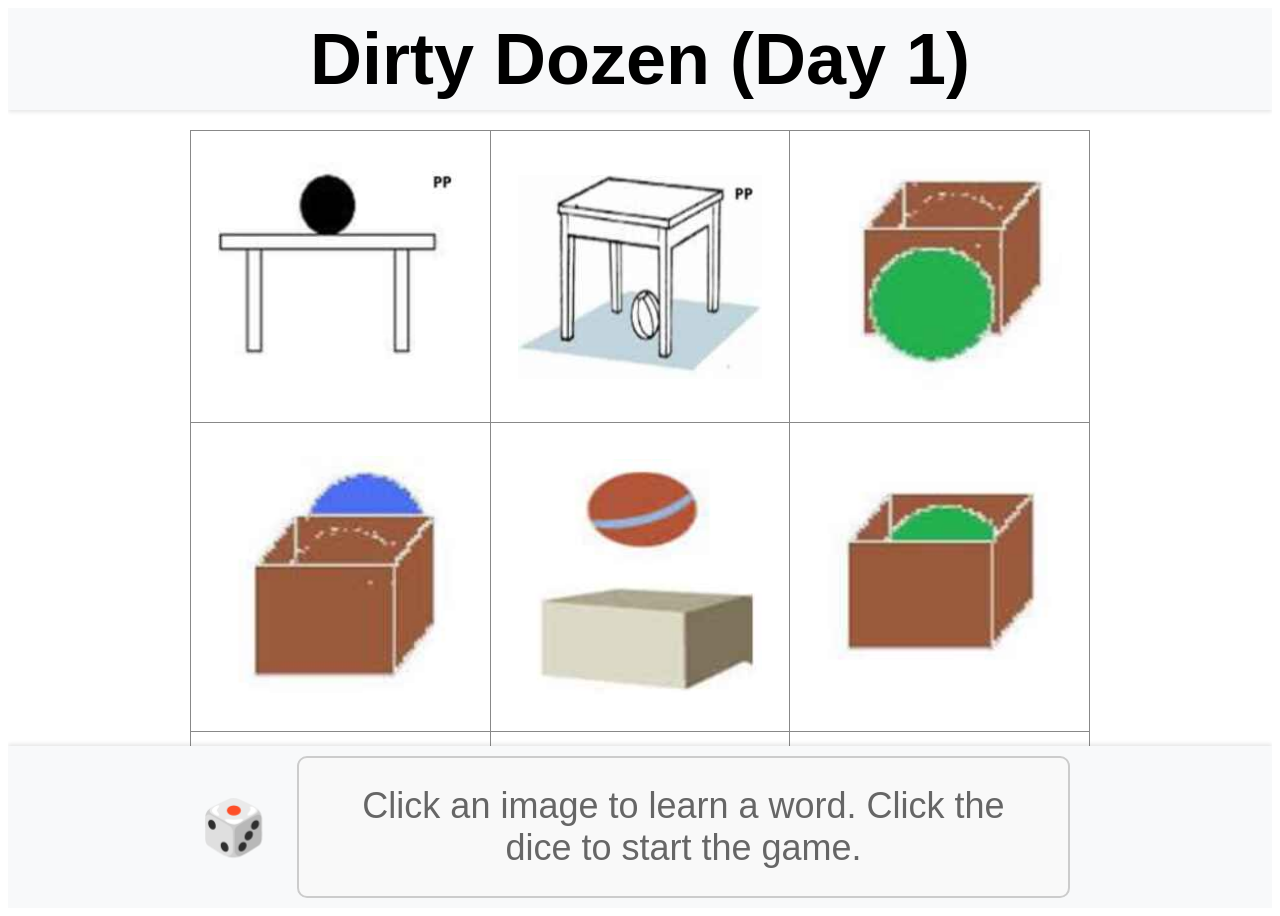
<file: dirty-dozen-day-01.html>
<!DOCTYPE html>
<html lang="en">

<!--
  This HTML file is intended to be fully self-contained.
  Do NOT add external dependencies (CSS, JS, images, fonts, etc.).
  All resources should be embedded directly within this file.
-->

<head>
  <meta charset="UTF-8">
  <title>Dirty Dozen (Day 1)</title>
  <style>
    body {
      font-family: Arial, Helvetica, sans-serif;
      font-size: max(14px, 4vmin);

      .page-container {
        display: flex;
        flex-direction: column;
        height: 100dvh;
        overflow: hidden;

        .page-header {
          background-color: #f8f9fa;
          padding: 10px 0;
          position: sticky;
          top: 0;
          z-index: 100;
          box-shadow: 0 2px 4px rgba(0, 0, 0, 0.1);
          flex-shrink: 0;
        }

        .page-main {
          flex: 1;
          overflow-y: auto;
          padding: 20px 0;

          table {
            border-collapse: collapse;
            width: 100%;
            max-width: 900px;
            margin: 0 auto;
            font-size: max(12px, 3vmin);

            td {
              border: 1px solid #888;
              padding: 1em;
              text-align: center;
              width: 33%;
              height: max(100px, 15vmin);

              img {
                cursor: pointer;
                width: 100%;
              }
            }
          }

          .highlight-animation {
            transition: background-color 0.3s ease-in-out;
          }
        }

        .page-footer {
          background-color: #f8f9fa;
          padding: 10px 0;
          position: sticky;
          bottom: 0;
          z-index: 100;
          box-shadow: 0 -2px 4px rgba(0, 0, 0, 0.1);
          flex-shrink: 0;

          #wordField {
            text-align: center;
            margin: max(10px, 4vmin);
            padding: max(10px, 3vmin);
            border: 2px solid #ccc;
            border-radius: 10px;
            background-color: #f9f9f9;
            min-height: max(50px, 8vmin);
            -webkit-user-select: none;
            -moz-user-select: none;
            -ms-user-select: none;
            user-select: none;
            -webkit-touch-callout: none;
            -webkit-tap-highlight-color: transparent;
          }

          .feedback-instruction {
            font-size: max(14px, 4vmin);
            color: #666;
          }

          .feedback-devanagari {
            font-size: max(20px, 6vmin);
            font-weight: bold;
            color: #2c5530;
            margin-bottom: 10px;
          }

          .feedback-romanized {
            font-size: max(16px, 5vmin);
            color: #444;
            font-style: italic;
          }
        }
      }
    }
  </style>
</head>

<body>

  <div class="page-container">

    <!-- Header Section - Always visible on top -->
    <div class="page-header">
      <!--
        The page has this heading on top, informing the user what this page is about.
        This top heading should remain on top and should remain visible.
      -->
      <h1 style="text-align:center; margin: 0;">Dirty Dozen (Day 1)</h1>
    </div>

    <!-- Main Content Area - Table in the middle -->
    <div class="page-main">
      <!--
        The core element of the page is this table with vocabulary items.
        The style class for this particular element is "dirty-dozen-table".
      -->
      <div class="dirty-dozen-table">
        <table id="dozenTable"></table>
      </div>
    </div>

    <!-- Footer Controls Section - Always visible at bottom -->
    <div class="page-footer">
      <!--
        The element below allows the user to adjust the page behavior and to get feedback.
        The style class for this particular element is "dirty-dozen-controls".
      -->
      <div class="dirty-dozen-controls">
        <div style="display: flex; align-items: center; justify-content: space-between; width: 100%; max-width: 900px; margin: 0 auto; padding: 0 20px;">
          <button id="diceButton" onclick="diceButtonHandler()" style="background: none; border: none; font-size: max(24px, 6vmin); cursor: pointer; padding: 10px;" title="Start game mode">🎲</button>
          <div id="wordField" style="flex: 1; margin: 0 20px;">
            <div class="feedback-instruction">Click an image to learn a word. Click the dice to start the game.</div>
          </div>
          <button id="hintButton" onclick="highlightCurrentCell()" style="background: none; border: none; font-size: max(24px, 6vmin); cursor: pointer; padding: 10px; display: none;" title="Show hint">💡</button>
        </div>
      </div>
    </div>
  </div>

  <script>
    // --- Dirty Dozen (Day 2) Asset Constants ---
    // Images (PNG base64 Data URLs)
    const IMAGE_DATA_1 = "[data-uri]";
    const IMAGE_DATA_2 = "[data-uri]";
    const IMAGE_DATA_3 = "[data-uri]";
    const IMAGE_DATA_4 = "[data-uri]";
    const IMAGE_DATA_5 = "[data-uri]";
    const IMAGE_DATA_6 = "[data-uri]";
    const IMAGE_DATA_7 = "[data-uri]";
    const IMAGE_DATA_8 = "[data-uri]";
    const IMAGE_DATA_9 = "[data-uri]";
    const IMAGE_DATA_10 = "[data-uri]";
    const IMAGE_DATA_11 = "[data-uri]";
    const IMAGE_DATA_12 = "[data-uri]";
    // Sounds (MP3 base64 Data URLs)
    const SOUND_DATA_1 = "[data-uri]";
    const SOUND_DATA_2 = "[data-uri]";
    const SOUND_DATA_3 = "[data-uri]";
    const SOUND_DATA_4 = "[data-uri]";
    const SOUND_DATA_5 = "[data-uri]";
    const SOUND_DATA_6 = "[data-uri]";
    const SOUND_DATA_7 = "[data-uri]";
    const SOUND_DATA_8 = "[data-uri]";
    const SOUND_DATA_9 = "[data-uri]";
    const SOUND_DATA_10 = "[data-uri]";
    const SOUND_DATA_11 = "[data-uri]";
    const SOUND_DATA_12 = "[data-uri]";
    // ----------------------------------------------------------

    // Arrays for easier access
    const images = [
      IMAGE_DATA_1, IMAGE_DATA_2, IMAGE_DATA_3, IMAGE_DATA_4,
      IMAGE_DATA_5, IMAGE_DATA_6, IMAGE_DATA_7, IMAGE_DATA_8,
      IMAGE_DATA_9, IMAGE_DATA_10, IMAGE_DATA_11, IMAGE_DATA_12
    ];
    const sounds = [
      SOUND_DATA_1, SOUND_DATA_2, SOUND_DATA_3, SOUND_DATA_4,
      SOUND_DATA_5, SOUND_DATA_6, SOUND_DATA_7, SOUND_DATA_8,
      SOUND_DATA_9, SOUND_DATA_10, SOUND_DATA_11, SOUND_DATA_12
    ];

    const devanagari = [
      "पर", "के नीचे", "के आगे", "के पीछे",
      "के ऊपर", "में", "कैंची", "केतली",
      "कप", "रेलगाड़ी", "मेज़", "हाथ"
    ];

    const romanized = [
      "par", "ke neeche", "ke aage", "ke peechhe",
      "ke upar", "mein", "kainchi", "ketli",
      "kap", "relgaadi", "mez", "haath"
    ];

    // Track the last selected word index
    let lastSelectedIdx = -1;
    const tableCells = [];
    let gameMode = false; // Track whether we're in game mode

    function updateDiceButton() {
      const diceButton = document.getElementById('diceButton');
      if (!diceButton) return;
      if (gameMode) {
        diceButton.innerText = '📖';
        diceButton.title = 'Back to study mode';
      } else {
        diceButton.innerText = '🎲';
        diceButton.title = 'Start game mode';
      }
    }

    function startGameMode() {
      if (!gameMode) {
        gameMode = true;
        updateWordFieldForGame();
        selectRandomWord();
        updateDiceButton();
      }
    }

    function cancelGameMode() {
      if (gameMode) {
        gameMode = false;
        lastSelectedIdx = -1;
        const wordField = document.getElementById('wordField');
        if (wordField) {
          wordField.innerHTML = '<div class="feedback-instruction">Click an image to learn a word. Click the dice to start the game.</div>';
          wordField.style.cursor = 'default';
          wordField.onclick = null;
        }
        const hintButton = document.getElementById('hintButton');
        if (hintButton) hintButton.style.display = 'none';
        updateDiceButton();
      }
    }

    function diceButtonHandler() {
      if (gameMode) {
        cancelGameMode();
      } else {
        startGameMode();
      }
    }

    // Dynamically create the table rows/cells, fix closure issue by using cellIdx
    const table = document.getElementById('dozenTable');
    let idx = 0;
    for (let row = 0; row < 4; row++) {
      const tr = document.createElement('tr');
      for (let col = 0; col < 3; col++) {
        let cellIdx = idx; // Capture a copy for closure!
        const td = document.createElement('td');
        td.classList.add('highlight-animation');
        tableCells[cellIdx] = td;

        // Image element
        const img = document.createElement('img');
        img.src = images[cellIdx];
        img.alt = `Image ${cellIdx + 1}`;
        img.style.display = "block";
        img.onclick = () => {
          if (!gameMode) {
            // Learning mode: show word and play sound
            playSound(cellIdx);
            showWord(cellIdx);
            lastSelectedIdx = cellIdx;
          } else {
            // Game mode: check if user clicked correct cell
            handleGameGuess(cellIdx);
          }
        };

        // Audio element
        const audio = document.createElement('audio');
        audio.id = `audio${cellIdx}`;
        audio.innerHTML = `<source src="${sounds[cellIdx]}" type="audio/mp3">`;

        td.appendChild(img);
        td.appendChild(audio);
        tr.appendChild(td);
        idx++;
      }
      table.appendChild(tr);
    }

    function playSound(idx) {
      for (let i = 0; i < 12; i++) {
        const audio = document.getElementById('audio' + i);
        if (audio) {
          audio.pause();
          audio.currentTime = 0;
        }
      }
      const targetAudio = document.getElementById('audio' + idx);
      if (targetAudio) {
        targetAudio.play();
      } else {
        console.error("Audio element not found for idx:", idx);
      }
    }

    function showWord(idx) {
      const wordField = document.getElementById('wordField');
      const hintButton = document.getElementById('hintButton');

      if (wordField && idx >= 0 && idx < devanagari.length) {
        wordField.innerHTML = `
          <div class="feedback-devanagari">
            ${devanagari[idx]}
          </div>
          <div class="feedback-romanized">
            ${romanized[idx]}
          </div>
        `;
        wordField.style.cursor = 'pointer';
        wordField.onclick = () => playSound(idx);

        // Show hint button when a word is displayed
        hintButton.style.display = 'block';
      }
    }

    function highlightCurrentCell() {
      if (lastSelectedIdx >= 0 && lastSelectedIdx < tableCells.length) {
        const cell = tableCells[lastSelectedIdx];
        cell.style.backgroundColor = '#98FB98'; // mint green
        setTimeout(() => {
          cell.style.backgroundColor = '';
        }, 1000);
      }
    }

    function selectRandomWord() {
      let randomIdx;
      do {
        randomIdx = Math.floor(Math.random() * 12);
      } while (randomIdx === lastSelectedIdx && devanagari.length > 1);

      if (!gameMode) {
        // Learning mode: start game mode
        gameMode = true;
        updateWordFieldForGame();
      }

      playSound(randomIdx);
      showWord(randomIdx);
      lastSelectedIdx = randomIdx;
    }

    function handleGameGuess(guessIdx) {
      if (guessIdx === lastSelectedIdx) {
        // Correct guess - flash green and move to next word
        flashCell(guessIdx, '#90EE90'); // light green
        setTimeout(() => {
          selectRandomWord(); // Auto-select next word after correct guess
        }, 800);
      } else {
        // Wrong guess - flash red
        flashCell(guessIdx, '#FFB6C1'); // light red
      }
    }

    function flashCell(idx, color) {
      if (idx >= 0 && idx < tableCells.length) {
        const cell = tableCells[idx];
        cell.style.backgroundColor = color;
        setTimeout(() => {
          cell.style.backgroundColor = '';
        }, 500);
      }
    }

    function updateWordFieldForGame() {
      const wordField = document.getElementById('wordField');
      if (wordField && gameMode) {
        // Update instruction for game mode
        wordField.style.cursor = 'default';
        wordField.onclick = null;
      }
    }

    // Call updateDiceButton on page load
    window.addEventListener('DOMContentLoaded', updateDiceButton);
  </script>
</body>

</html>
</file>
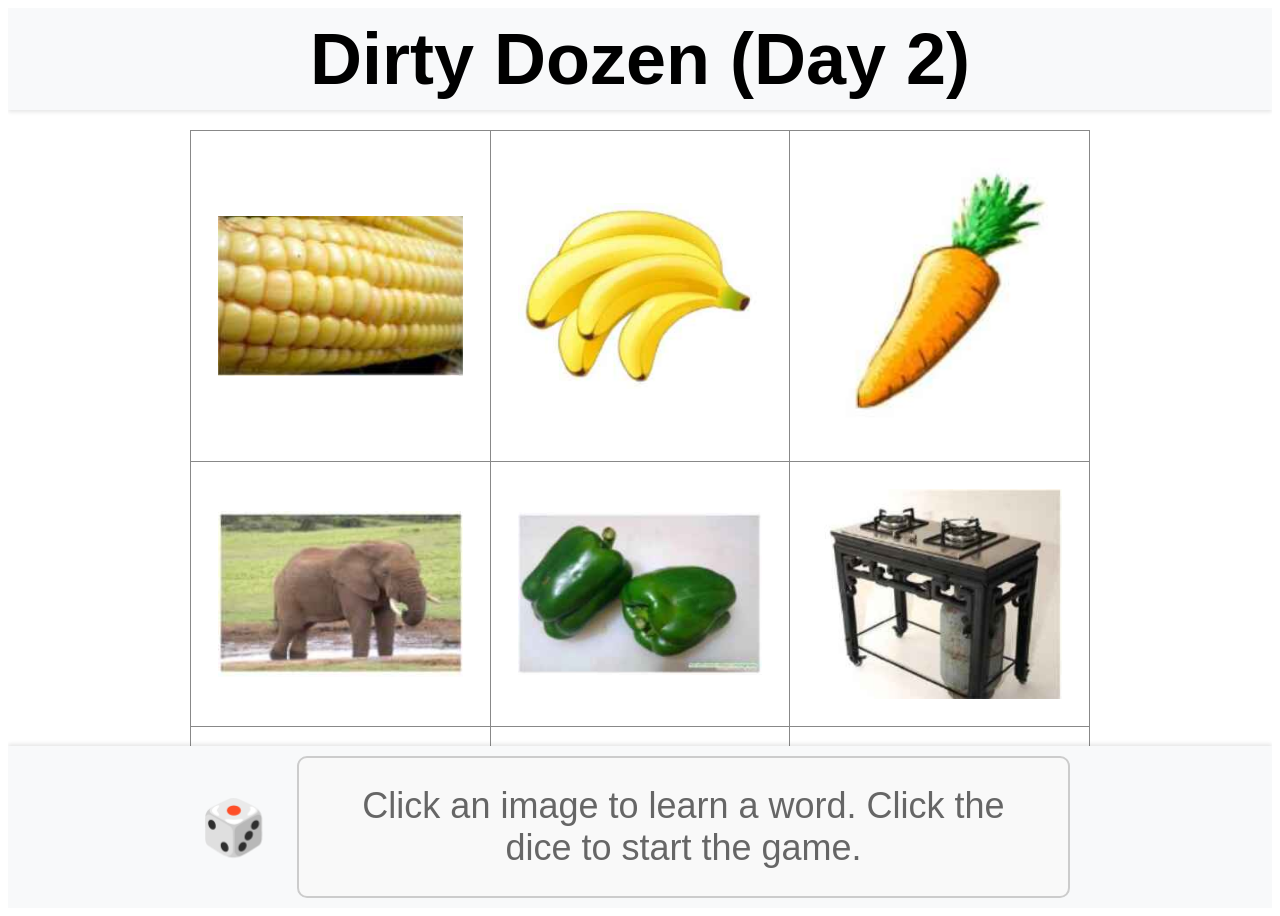
<file: dirty-dozen-day-02.html>
<!DOCTYPE html>
<html lang="en">

<!--
  This HTML file is intended to be fully self-contained.
  Do NOT add external dependencies (CSS, JS, images, fonts, etc.).
  All resources should be embedded directly within this file.
-->

<head>
  <meta charset="UTF-8">
  <title>Dirty Dozen (Day 2)</title>
  <style>
    body {
      font-family: Arial, Helvetica, sans-serif;
      font-size: max(14px, 4vmin);

      .page-container {
        display: flex;
        flex-direction: column;
        height: 100dvh;
        overflow: hidden;

        .page-header {
          background-color: #f8f9fa;
          padding: 10px 0;
          position: sticky;
          top: 0;
          z-index: 100;
          box-shadow: 0 2px 4px rgba(0, 0, 0, 0.1);
          flex-shrink: 0;
        }

        .page-main {
          flex: 1;
          overflow-y: auto;
          padding: 20px 0;

          table {
            border-collapse: collapse;
            width: 100%;
            max-width: 900px;
            margin: 0 auto;
            font-size: max(12px, 3vmin);

            td {
              border: 1px solid #888;
              padding: 1em;
              text-align: center;
              width: 33%;
              height: max(100px, 15vmin);

              img {
                cursor: pointer;
                width: 100%;
              }
            }
          }

          .highlight-animation {
            transition: background-color 0.3s ease-in-out;
          }
        }

        .page-footer {
          background-color: #f8f9fa;
          padding: 10px 0;
          position: sticky;
          bottom: 0;
          z-index: 100;
          box-shadow: 0 -2px 4px rgba(0, 0, 0, 0.1);
          flex-shrink: 0;

          #wordField {
            text-align: center;
            margin: max(10px, 4vmin);
            padding: max(10px, 3vmin);
            border: 2px solid #ccc;
            border-radius: 10px;
            background-color: #f9f9f9;
            min-height: max(50px, 8vmin);
            -webkit-user-select: none;
            -moz-user-select: none;
            -ms-user-select: none;
            user-select: none;
            -webkit-touch-callout: none;
            -webkit-tap-highlight-color: transparent;
          }

          .feedback-instruction {
            font-size: max(14px, 4vmin);
            color: #666;
          }

          .feedback-devanagari {
            font-size: max(20px, 6vmin);
            font-weight: bold;
            color: #2c5530;
            margin-bottom: 10px;
          }

          .feedback-romanized {
            font-size: max(16px, 5vmin);
            color: #444;
            font-style: italic;
          }
        }
      }
    }
  </style>
</head>

<body>

  <div class="page-container">

    <!-- Header Section - Always visible on top -->
    <div class="page-header">
      <!--
        The page has this heading on top, informing the user what this page is about.
        This top heading should remain on top and should remain visible.
      -->
      <h1 style="text-align:center; margin: 0;">Dirty Dozen (Day 2)</h1>
    </div>

    <!-- Main Content Area - Table in the middle -->
    <div class="page-main">
      <!--
        The core element of the page is this table with vocabulary items.
        The style class for this particular element is "dirty-dozen-table".
      -->
      <div class="dirty-dozen-table">
        <table id="dozenTable"></table>
      </div>
    </div>

    <!-- Footer Controls Section - Always visible at bottom -->
    <div class="page-footer">
      <!--
        The element below allows the user to adjust the page behavior and to get feedback.
        The style class for this particular element is "dirty-dozen-controls".
      -->
      <div class="dirty-dozen-controls">
        <div style="display: flex; align-items: center; justify-content: space-between; width: 100%; max-width: 900px; margin: 0 auto; padding: 0 20px;">
          <button id="diceButton" onclick="diceButtonHandler()" style="background: none; border: none; font-size: max(24px, 6vmin); cursor: pointer; padding: 10px;" title="Start game mode">🎲</button>
          <div id="wordField" style="flex: 1; margin: 0 20px;">
            <div class="feedback-instruction">Click an image to learn a word. Click the dice to start the game.</div>
          </div>
          <button id="hintButton" onclick="highlightCurrentCell()" style="background: none; border: none; font-size: max(24px, 6vmin); cursor: pointer; padding: 10px; display: none;" title="Show hint">💡</button>
        </div>
      </div>
    </div>
  </div>

  <script>
    // --- Dirty Dozen (Day 2) Asset Constants ---
    // Images (PNG base64 Data URLs)
    const IMAGE_DATA_1 = "[data-uri]";
    const IMAGE_DATA_2 = "[data-uri]";
    const IMAGE_DATA_3 = "[data-uri]";
    const IMAGE_DATA_4 = "[data-uri]";
    const IMAGE_DATA_5 = "[data-uri]";
    const IMAGE_DATA_6 = "[data-uri]";
    const IMAGE_DATA_7 = "[data-uri]";
    const IMAGE_DATA_8 = "[data-uri]";
    const IMAGE_DATA_9 = "[data-uri]";
    const IMAGE_DATA_10 = "[data-uri]";
    const IMAGE_DATA_11 = "[data-uri]";
    const IMAGE_DATA_12 = "[data-uri]";
    // Sounds (MP3 base64 Data URLs)
    const SOUND_DATA_1 = "[data-uri]";
    const SOUND_DATA_2 = "[data-uri]";
    const SOUND_DATA_3 = "[data-uri]";
    const SOUND_DATA_4 = "[data-uri]";
    const SOUND_DATA_5 = "[data-uri]";
    const SOUND_DATA_6 = "[data-uri]";
    const SOUND_DATA_7 = "[data-uri]";
    const SOUND_DATA_8 = "[data-uri]";
    const SOUND_DATA_9 = "[data-uri]";
    const SOUND_DATA_10 = "[data-uri]";
    const SOUND_DATA_11 = "[data-uri]";
    const SOUND_DATA_12 = "[data-uri]";
    // ----------------------------------------------------------

    // Arrays for easier access
    const images = [
      IMAGE_DATA_1, IMAGE_DATA_2, IMAGE_DATA_3, IMAGE_DATA_4,
      IMAGE_DATA_5, IMAGE_DATA_6, IMAGE_DATA_7, IMAGE_DATA_8,
      IMAGE_DATA_9, IMAGE_DATA_10, IMAGE_DATA_11, IMAGE_DATA_12
    ];
    const sounds = [
      SOUND_DATA_1, SOUND_DATA_2, SOUND_DATA_3, SOUND_DATA_4,
      SOUND_DATA_5, SOUND_DATA_6, SOUND_DATA_7, SOUND_DATA_8,
      SOUND_DATA_9, SOUND_DATA_10, SOUND_DATA_11, SOUND_DATA_12
    ];

    const devanagari = [
      "भुट्टा", "केला", "गाजर", "हाथी",
      "शिमला मिर्च", "चूल्हा", "टोकरी", "हवाई जहाज़",
      "पाँच", "उठाना", "हथौड़ा", "रखना"
    ];

    const romanized = [
      "bhutta", "kela", "gājar", "hāthī",
      "shimlā mirch", "chūlḥā", "ṭokrī", "havāī jahāz",
      "pāñch", "uṭhānā", "hathauṛā", "rakhna"
    ];

    // Track the last selected word index
    let lastSelectedIdx = -1;
    const tableCells = [];
    let gameMode = false; // Track whether we're in game mode

    function updateDiceButton() {
      const diceButton = document.getElementById('diceButton');
      if (!diceButton) return;
      if (gameMode) {
        diceButton.innerText = '📖';
        diceButton.title = 'Back to study mode';
      } else {
        diceButton.innerText = '🎲';
        diceButton.title = 'Start game mode';
      }
    }

    function startGameMode() {
      if (!gameMode) {
        gameMode = true;
        updateWordFieldForGame();
        selectRandomWord();
        updateDiceButton();
      }
    }

    function cancelGameMode() {
      if (gameMode) {
        gameMode = false;
        lastSelectedIdx = -1;
        const wordField = document.getElementById('wordField');
        if (wordField) {
          wordField.innerHTML = '<div class="feedback-instruction">Click an image to learn a word. Click the dice to start the game.</div>';
          wordField.style.cursor = 'default';
          wordField.onclick = null;
        }
        const hintButton = document.getElementById('hintButton');
        if (hintButton) hintButton.style.display = 'none';
        updateDiceButton();
      }
    }

    function diceButtonHandler() {
      if (gameMode) {
        cancelGameMode();
      } else {
        startGameMode();
      }
    }

    // Dynamically create the table rows/cells, fix closure issue by using cellIdx
    const table = document.getElementById('dozenTable');
    let idx = 0;
    for (let row = 0; row < 4; row++) {
      const tr = document.createElement('tr');
      for (let col = 0; col < 3; col++) {
        let cellIdx = idx; // Capture a copy for closure!
        const td = document.createElement('td');
        td.classList.add('highlight-animation');
        tableCells[cellIdx] = td;

        // Image element
        const img = document.createElement('img');
        img.src = images[cellIdx];
        img.alt = `Image ${cellIdx + 1}`;
        img.style.display = "block";
        img.onclick = () => {
          if (!gameMode) {
            // Learning mode: show word and play sound
            playSound(cellIdx);
            showWord(cellIdx);
            lastSelectedIdx = cellIdx;
          } else {
            // Game mode: check if user clicked correct cell
            handleGameGuess(cellIdx);
          }
        };

        // Audio element
        const audio = document.createElement('audio');
        audio.id = `audio${cellIdx}`;
        audio.innerHTML = `<source src="${sounds[cellIdx]}" type="audio/mp3">`;

        td.appendChild(img);
        td.appendChild(audio);
        tr.appendChild(td);
        idx++;
      }
      table.appendChild(tr);
    }

    function playSound(idx) {
      for (let i = 0; i < 12; i++) {
        const audio = document.getElementById('audio' + i);
        if (audio) {
          audio.pause();
          audio.currentTime = 0;
        }
      }
      const targetAudio = document.getElementById('audio' + idx);
      if (targetAudio) {
        targetAudio.play();
      } else {
        console.error("Audio element not found for idx:", idx);
      }
    }

    function showWord(idx) {
      const wordField = document.getElementById('wordField');
      const hintButton = document.getElementById('hintButton');

      if (wordField && idx >= 0 && idx < devanagari.length) {
        wordField.innerHTML = `
          <div class="feedback-devanagari">
            ${devanagari[idx]}
          </div>
          <div class="feedback-romanized">
            ${romanized[idx]}
          </div>
        `;
        wordField.style.cursor = 'pointer';
        wordField.onclick = () => playSound(idx);

        // Show hint button when a word is displayed
        hintButton.style.display = 'block';
      }
    }

    function highlightCurrentCell() {
      if (lastSelectedIdx >= 0 && lastSelectedIdx < tableCells.length) {
        const cell = tableCells[lastSelectedIdx];
        cell.style.backgroundColor = '#98FB98'; // mint green
        setTimeout(() => {
          cell.style.backgroundColor = '';
        }, 1000);
      }
    }

    function selectRandomWord() {
      let randomIdx;
      do {
        randomIdx = Math.floor(Math.random() * 12);
      } while (randomIdx === lastSelectedIdx && devanagari.length > 1);

      if (!gameMode) {
        // Learning mode: start game mode
        gameMode = true;
        updateWordFieldForGame();
      }

      playSound(randomIdx);
      showWord(randomIdx);
      lastSelectedIdx = randomIdx;
    }

    function handleGameGuess(guessIdx) {
      if (guessIdx === lastSelectedIdx) {
        // Correct guess - flash green and move to next word
        flashCell(guessIdx, '#90EE90'); // light green
        setTimeout(() => {
          selectRandomWord(); // Auto-select next word after correct guess
        }, 800);
      } else {
        // Wrong guess - flash red
        flashCell(guessIdx, '#FFB6C1'); // light red
      }
    }

    function flashCell(idx, color) {
      if (idx >= 0 && idx < tableCells.length) {
        const cell = tableCells[idx];
        cell.style.backgroundColor = color;
        setTimeout(() => {
          cell.style.backgroundColor = '';
        }, 500);
      }
    }

    function updateWordFieldForGame() {
      const wordField = document.getElementById('wordField');
      if (wordField && gameMode) {
        // Update instruction for game mode
        wordField.style.cursor = 'default';
        wordField.onclick = null;
      }
    }

    // Call updateDiceButton on page load
    window.addEventListener('DOMContentLoaded', updateDiceButton);
  </script>
</body>

</html>
</file>
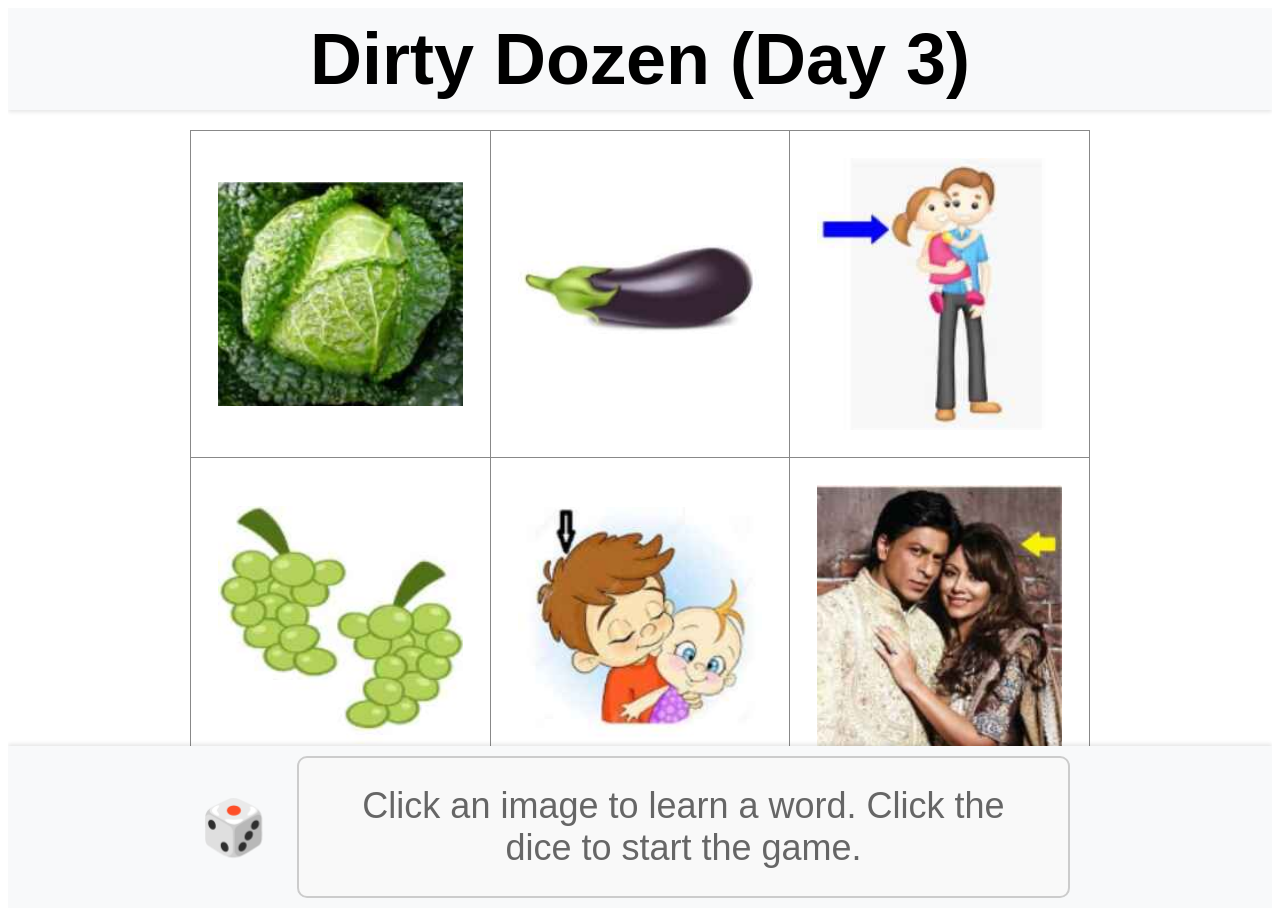
<file: dirty-dozen-day-03.html>
<!DOCTYPE html>
<html lang="en">

<!--
  This HTML file is intended to be fully self-contained.
  Do NOT add external dependencies (CSS, JS, images, fonts, etc.).
  All resources should be embedded directly within this file.
-->

<head>
  <meta charset="UTF-8">
  <title>Dirty Dozen (Day 3)</title>
  <style>
    body {
      font-family: Arial, Helvetica, sans-serif;
      font-size: max(14px, 4vmin);

      .page-container {
        display: flex;
        flex-direction: column;
        height: 100dvh;
        overflow: hidden;

        .page-header {
          background-color: #f8f9fa;
          padding: 10px 0;
          position: sticky;
          top: 0;
          z-index: 100;
          box-shadow: 0 2px 4px rgba(0, 0, 0, 0.1);
          flex-shrink: 0;
        }

        .page-main {
          flex: 1;
          overflow-y: auto;
          padding: 20px 0;

          table {
            border-collapse: collapse;
            width: 100%;
            max-width: 900px;
            margin: 0 auto;
            font-size: max(12px, 3vmin);

            td {
              border: 1px solid #888;
              padding: 1em;
              text-align: center;
              width: 33%;
              height: max(100px, 15vmin);

              img {
                cursor: pointer;
                width: 100%;
              }
            }
          }

          .highlight-animation {
            transition: background-color 0.3s ease-in-out;
          }
        }

        .page-footer {
          background-color: #f8f9fa;
          padding: 10px 0;
          position: sticky;
          bottom: 0;
          z-index: 100;
          box-shadow: 0 -2px 4px rgba(0, 0, 0, 0.1);
          flex-shrink: 0;

          #wordField {
            text-align: center;
            margin: max(10px, 4vmin);
            padding: max(10px, 3vmin);
            border: 2px solid #ccc;
            border-radius: 10px;
            background-color: #f9f9f9;
            min-height: max(50px, 8vmin);
            -webkit-user-select: none;
            -moz-user-select: none;
            -ms-user-select: none;
            user-select: none;
            -webkit-touch-callout: none;
            -webkit-tap-highlight-color: transparent;
          }

          .feedback-instruction {
            font-size: max(14px, 4vmin);
            color: #666;
          }

          .feedback-devanagari {
            font-size: max(20px, 6vmin);
            font-weight: bold;
            color: #2c5530;
            margin-bottom: 10px;
          }

          .feedback-romanized {
            font-size: max(16px, 5vmin);
            color: #444;
            font-style: italic;
          }
        }
      }
    }
  </style>
</head>

<body>

  <div class="page-container">

    <!-- Header Section - Always visible on top -->
    <div class="page-header">
      <!--
        The page has this heading on top, informing the user what this page is about.
        This top heading should remain on top and should remain visible.
      -->
      <h1 style="text-align:center; margin: 0;">Dirty Dozen (Day 3)</h1>
    </div>

    <!-- Main Content Area - Table in the middle -->
    <div class="page-main">
      <!--
        The core element of the page is this table with vocabulary items.
        The style class for this particular element is "dirty-dozen-table".
      -->
      <div class="dirty-dozen-table">
        <table id="dozenTable"></table>
      </div>
    </div>

    <!-- Footer Controls Section - Always visible at bottom -->
    <div class="page-footer">
      <!--
        The element below allows the user to adjust the page behavior and to get feedback.
        The style class for this particular element is "dirty-dozen-controls".
      -->
      <div class="dirty-dozen-controls">
        <div style="display: flex; align-items: center; justify-content: space-between; width: 100%; max-width: 900px; margin: 0 auto; padding: 0 20px;">
          <button id="diceButton" onclick="diceButtonHandler()" style="background: none; border: none; font-size: max(24px, 6vmin); cursor: pointer; padding: 10px;" title="Start game mode">🎲</button>
          <div id="wordField" style="flex: 1; margin: 0 20px;">
            <div class="feedback-instruction">Click an image to learn a word. Click the dice to start the game.</div>
          </div>
          <button id="hintButton" onclick="highlightCurrentCell()" style="background: none; border: none; font-size: max(24px, 6vmin); cursor: pointer; padding: 10px; display: none;" title="Show hint">💡</button>
        </div>
      </div>
    </div>
  </div>

  <script>
    // --- Dirty Dozen (Day 3) Asset Constants ---
    // Images (PNG base64 Data URLs)
    const IMAGE_DATA_1 = "[data-uri]";
    const IMAGE_DATA_2 = "[data-uri]";
    const IMAGE_DATA_3 = "[data-uri]";
    const IMAGE_DATA_4 = "[data-uri]";
    const IMAGE_DATA_5 = "[data-uri]";
    const IMAGE_DATA_6 = "[data-uri]";
    const IMAGE_DATA_7 = "[data-uri]";
    const IMAGE_DATA_8 = "[data-uri]";
    const IMAGE_DATA_9 = "[data-uri]";
    const IMAGE_DATA_10 = "[data-uri]";
    const IMAGE_DATA_11 = "[data-uri]";
    const IMAGE_DATA_12 = "[data-uri]";
    // Sounds (MP3 base64 Data URLs)
    const SOUND_DATA_1 = "[data-uri]";
    const SOUND_DATA_2 = "[data-uri]";
    const SOUND_DATA_3 = "[data-uri]";
    const SOUND_DATA_4 = "[data-uri]";
    const SOUND_DATA_5 = "[data-uri]";
    const SOUND_DATA_6 = "[data-uri]";
    const SOUND_DATA_7 = "[data-uri]";
    const SOUND_DATA_8 = "[data-uri]";
    const SOUND_DATA_9 = "[data-uri]";
    const SOUND_DATA_10 = "[data-uri]";
    const SOUND_DATA_11 = "[data-uri]";
    const SOUND_DATA_12 = "[data-uri]";
    // ----------------------------------------------------------

    // Arrays for easier access
    const images = [
      IMAGE_DATA_1, IMAGE_DATA_2, IMAGE_DATA_3, IMAGE_DATA_4,
      IMAGE_DATA_5, IMAGE_DATA_6, IMAGE_DATA_7, IMAGE_DATA_8,
      IMAGE_DATA_9, IMAGE_DATA_10, IMAGE_DATA_11, IMAGE_DATA_12
    ];
    const sounds = [
      SOUND_DATA_1, SOUND_DATA_2, SOUND_DATA_3, SOUND_DATA_4,
      SOUND_DATA_5, SOUND_DATA_6, SOUND_DATA_7, SOUND_DATA_8,
      SOUND_DATA_9, SOUND_DATA_10, SOUND_DATA_11, SOUND_DATA_12
    ];

    const devanagari = [
      "पत्ता गोभी", "बैंगन", "बेटी", "अंगूर",
      "भाई", "पत्नी", "देना", "लेना",
      "कुर्सी", "एक",  "टमाटर", "बहन"
    ];

    const romanized = [
      "patta-gobhī", "baiṅgan", "beṭī", "aṅgūr",
      "bhāī", "patnī", "denā", "lenā",
      "kursī", "ek", "ṭamāṭar", "behan"
    ];

    // Track the last selected word index
    let lastSelectedIdx = -1;
    const tableCells = [];
    let gameMode = false; // Track whether we're in game mode

    function updateDiceButton() {
      const diceButton = document.getElementById('diceButton');
      if (!diceButton) return;
      if (gameMode) {
        diceButton.innerText = '📖';
        diceButton.title = 'Back to study mode';
      } else {
        diceButton.innerText = '🎲';
        diceButton.title = 'Start game mode';
      }
    }

    function startGameMode() {
      if (!gameMode) {
        gameMode = true;
        updateWordFieldForGame();
        selectRandomWord();
        updateDiceButton();
      }
    }

    function cancelGameMode() {
      if (gameMode) {
        gameMode = false;
        lastSelectedIdx = -1;
        const wordField = document.getElementById('wordField');
        if (wordField) {
          wordField.innerHTML = '<div class="feedback-instruction">Click an image to learn a word. Click the dice to start the game.</div>';
          wordField.style.cursor = 'default';
          wordField.onclick = null;
        }
        const hintButton = document.getElementById('hintButton');
        if (hintButton) hintButton.style.display = 'none';
        updateDiceButton();
      }
    }

    function diceButtonHandler() {
      if (gameMode) {
        cancelGameMode();
      } else {
        startGameMode();
      }
    }

    // Dynamically create the table rows/cells, fix closure issue by using cellIdx
    const table = document.getElementById('dozenTable');
    let idx = 0;
    for (let row = 0; row < 4; row++) {
      const tr = document.createElement('tr');
      for (let col = 0; col < 3; col++) {
        let cellIdx = idx; // Capture a copy for closure!
        const td = document.createElement('td');
        td.classList.add('highlight-animation');
        tableCells[cellIdx] = td;

        // Image element
        const img = document.createElement('img');
        img.src = images[cellIdx];
        img.alt = `Image ${cellIdx + 1}`;
        img.style.display = "block";
        img.onclick = () => {
          if (!gameMode) {
            // Learning mode: show word and play sound
            playSound(cellIdx);
            showWord(cellIdx);
            lastSelectedIdx = cellIdx;
          } else {
            // Game mode: check if user clicked correct cell
            handleGameGuess(cellIdx);
          }
        };

        // Audio element
        const audio = document.createElement('audio');
        audio.id = `audio${cellIdx}`;
        audio.innerHTML = `<source src="${sounds[cellIdx]}" type="audio/mp3">`;

        td.appendChild(img);
        td.appendChild(audio);
        tr.appendChild(td);
        idx++;
      }
      table.appendChild(tr);
    }

    function playSound(idx) {
      for (let i = 0; i < 12; i++) {
        const audio = document.getElementById('audio' + i);
        if (audio) {
          audio.pause();
          audio.currentTime = 0;
        }
      }
      const targetAudio = document.getElementById('audio' + idx);
      if (targetAudio) {
        targetAudio.play();
      } else {
        console.error("Audio element not found for idx:", idx);
      }
    }

    function showWord(idx) {
      const wordField = document.getElementById('wordField');
      const hintButton = document.getElementById('hintButton');

      if (wordField && idx >= 0 && idx < devanagari.length) {
        wordField.innerHTML = `
          <div class="feedback-devanagari">
            ${devanagari[idx]}
          </div>
          <div class="feedback-romanized">
            ${romanized[idx]}
          </div>
        `;
        wordField.style.cursor = 'pointer';
        wordField.onclick = () => playSound(idx);

        // Show hint button when a word is displayed
        hintButton.style.display = 'block';
      }
    }

    function highlightCurrentCell() {
      if (lastSelectedIdx >= 0 && lastSelectedIdx < tableCells.length) {
        const cell = tableCells[lastSelectedIdx];
        cell.style.backgroundColor = '#98FB98'; // mint green
        setTimeout(() => {
          cell.style.backgroundColor = '';
        }, 1000);
      }
    }

    function selectRandomWord() {
      let randomIdx;
      do {
        randomIdx = Math.floor(Math.random() * 12);
      } while (randomIdx === lastSelectedIdx && devanagari.length > 1);

      if (!gameMode) {
        // Learning mode: start game mode
        gameMode = true;
        updateWordFieldForGame();
      }

      playSound(randomIdx);
      showWord(randomIdx);
      lastSelectedIdx = randomIdx;
    }

    function handleGameGuess(guessIdx) {
      if (guessIdx === lastSelectedIdx) {
        // Correct guess - flash green and move to next word
        flashCell(guessIdx, '#90EE90'); // light green
        setTimeout(() => {
          selectRandomWord(); // Auto-select next word after correct guess
        }, 800);
      } else {
        // Wrong guess - flash red
        flashCell(guessIdx, '#FFB6C1'); // light red
      }
    }

    function flashCell(idx, color) {
      if (idx >= 0 && idx < tableCells.length) {
        const cell = tableCells[idx];
        cell.style.backgroundColor = color;
        setTimeout(() => {
          cell.style.backgroundColor = '';
        }, 500);
      }
    }

    function updateWordFieldForGame() {
      const wordField = document.getElementById('wordField');
      if (wordField && gameMode) {
        // Update instruction for game mode
        wordField.style.cursor = 'default';
        wordField.onclick = null;
      }
    }

    // Call updateDiceButton on page load
    window.addEventListener('DOMContentLoaded', updateDiceButton);
  </script>
</body>

</html>
</file>
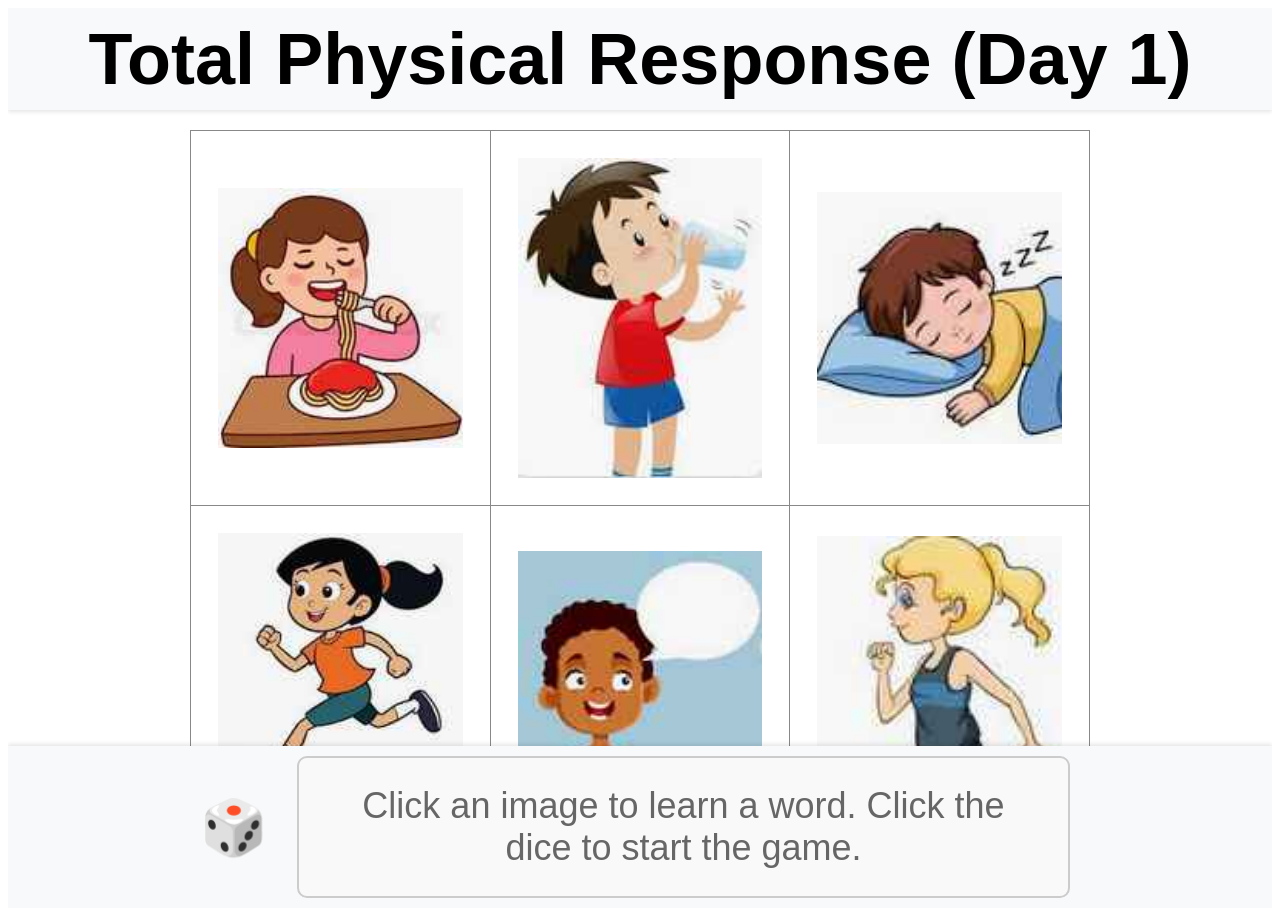
<file: total-physical-response-day-01.html>
<!DOCTYPE html>
<html lang="en">

<!--
  This HTML file is intended to be fully self-contained.
  Do NOT add external dependencies (CSS, JS, images, fonts, etc.).
  All resources should be embedded directly within this file.
-->

<head>
  <meta charset="UTF-8">
  <title>Total Physical Response (Day 1)</title>
  <style>
    body {
      font-family: Arial, Helvetica, sans-serif;
      font-size: max(14px, 4vmin);

      .page-container {
        display: flex;
        flex-direction: column;
        height: 100dvh;
        overflow: hidden;

        .page-header {
          background-color: #f8f9fa;
          padding: 10px 0;
          position: sticky;
          top: 0;
          z-index: 100;
          box-shadow: 0 2px 4px rgba(0, 0, 0, 0.1);
          flex-shrink: 0;
        }

        .page-main {
          flex: 1;
          overflow-y: auto;
          padding: 20px 0;

          table {
            border-collapse: collapse;
            width: 100%;
            max-width: 900px;
            margin: 0 auto;
            font-size: max(12px, 3vmin);

            td {
              border: 1px solid #888;
              padding: 1em;
              text-align: center;
              width: 33%;
              height: max(100px, 15vmin);

              img {
                cursor: pointer;
                width: 100%;
              }
            }
          }

          .highlight-animation {
            transition: background-color 0.3s ease-in-out;
          }
        }

        .page-footer {
          background-color: #f8f9fa;
          padding: 10px 0;
          position: sticky;
          bottom: 0;
          z-index: 100;
          box-shadow: 0 -2px 4px rgba(0, 0, 0, 0.1);
          flex-shrink: 0;

          #wordField {
            text-align: center;
            margin: max(10px, 4vmin);
            padding: max(10px, 3vmin);
            border: 2px solid #ccc;
            border-radius: 10px;
            background-color: #f9f9f9;
            min-height: max(50px, 8vmin);
            -webkit-user-select: none;
            -moz-user-select: none;
            -ms-user-select: none;
            user-select: none;
            -webkit-touch-callout: none;
            -webkit-tap-highlight-color: transparent;
          }

          .feedback-instruction {
            font-size: max(14px, 4vmin);
            color: #666;
          }

          .feedback-devanagari {
            font-size: max(20px, 6vmin);
            font-weight: bold;
            color: #2c5530;
            margin-bottom: 10px;
          }

          .feedback-romanized {
            font-size: max(16px, 5vmin);
            color: #444;
            font-style: italic;
          }
        }
      }
    }
  </style>
</head>

<body>

  <div class="page-container">

    <!-- Header Section - Always visible on top -->
    <div class="page-header">
      <!--
        The page has this heading on top, informing the user what this page is about.
        This top heading should remain on top and should remain visible.
      -->
      <h1 style="text-align:center; margin: 0;">Total Physical Response (Day 1)</h1>
    </div>

    <!-- Main Content Area - Table in the middle -->
    <div class="page-main">
      <!--
        The core element of the page is this table with vocabulary items.
        The style class for this particular element is "dirty-dozen-table".
      -->
      <div class="dirty-dozen-table">
        <table id="dozenTable"></table>
      </div>
    </div>

    <!-- Footer Controls Section - Always visible at bottom -->
    <div class="page-footer">
      <!--
        The element below allows the user to adjust the page behavior and to get feedback.
        The style class for this particular element is "dirty-dozen-controls".
      -->
      <div class="dirty-dozen-controls">
        <div style="display: flex; align-items: center; justify-content: space-between; width: 100%; max-width: 900px; margin: 0 auto; padding: 0 20px;">
          <button id="diceButton" onclick="diceButtonHandler()" style="background: none; border: none; font-size: max(24px, 6vmin); cursor: pointer; padding: 10px;" title="Start game mode">🎲</button>
          <div id="wordField" style="flex: 1; margin: 0 20px;">
            <div class="feedback-instruction">Click an image to learn a word. Click the dice to start the game.</div>
          </div>
          <button id="hintButton" onclick="highlightCurrentCell()" style="background: none; border: none; font-size: max(24px, 6vmin); cursor: pointer; padding: 10px; display: none;" title="Show hint">💡</button>
        </div>
      </div>
    </div>
  </div>

  <script>
    // --- Dirty Dozen (Day 2) Asset Constants ---
    // Images (PNG base64 Data URLs)
    const IMAGE_DATA_1 = "[data-uri]";
    const IMAGE_DATA_2 = "[data-uri]";
    const IMAGE_DATA_3 = "[data-uri]";
    const IMAGE_DATA_4 = "[data-uri]";
    const IMAGE_DATA_5 = "[data-uri]";
    const IMAGE_DATA_6 = "[data-uri]";
    const IMAGE_DATA_7 = "[data-uri]";
    const IMAGE_DATA_8 = "[data-uri]";
    const IMAGE_DATA_9 = "[data-uri]";
    const IMAGE_DATA_10 = "[data-uri]";
    const IMAGE_DATA_11 = "[data-uri]";
    const IMAGE_DATA_12 = "[data-uri]";
    // Sounds (MP3 base64 Data URLs)
    const SOUND_DATA_1 = "[data-uri]";
    const SOUND_DATA_2 = "[data-uri]";
    const SOUND_DATA_3 = "[data-uri]";
    const SOUND_DATA_4 = "[data-uri]";
    const SOUND_DATA_5 = "[data-uri]";
    const SOUND_DATA_6 = "[data-uri]";
    const SOUND_DATA_7 = "[data-uri]";
    const SOUND_DATA_8 = "[data-uri]";
    const SOUND_DATA_9 = "[data-uri]";
    const SOUND_DATA_10 = "[data-uri]";
    const SOUND_DATA_11 = "[data-uri]";
    const SOUND_DATA_12 = "[data-uri]";
    // ----------------------------------------------------------

    // Arrays for easier access
    const images = [
      IMAGE_DATA_1, IMAGE_DATA_2, IMAGE_DATA_3, IMAGE_DATA_4,
      IMAGE_DATA_5, IMAGE_DATA_6, IMAGE_DATA_7, IMAGE_DATA_8,
      IMAGE_DATA_9, IMAGE_DATA_10, IMAGE_DATA_11, IMAGE_DATA_12
    ];
    const sounds = [
      SOUND_DATA_1, SOUND_DATA_2, SOUND_DATA_3, SOUND_DATA_4,
      SOUND_DATA_5, SOUND_DATA_6, SOUND_DATA_7, SOUND_DATA_8,
      SOUND_DATA_9, SOUND_DATA_10, SOUND_DATA_11, SOUND_DATA_12
    ];

    const devanagari = [
      "खाना खाइए", "पानी पीजिए", "सोइए", "दौड़िए",
      "बात कहिए", "टहलिए", "उठिए", "खेलिए",
      "गाइए", "नाचिए", "गाड़ी चलाइए", "चलिए"
    ];

"बात कहिए"

    const romanized = [
      "khana khaiye", "paani peejiyé", "soyiye", "dauriyé",
      "baat kahiye", "tahaliye", "uṭhiye", "kheliye",
      "gaiye", "naachiye", "gaadi chalayie", "chaliye"
    ];

    // Track the last selected word index
    let lastSelectedIdx = -1;
    const tableCells = [];
    let gameMode = false; // Track whether we're in game mode

    function updateDiceButton() {
      const diceButton = document.getElementById('diceButton');
      if (!diceButton) return;
      if (gameMode) {
        diceButton.innerText = '📖';
        diceButton.title = 'Back to study mode';
      } else {
        diceButton.innerText = '🎲';
        diceButton.title = 'Start game mode';
      }
    }

    function startGameMode() {
      if (!gameMode) {
        gameMode = true;
        updateWordFieldForGame();
        selectRandomWord();
        updateDiceButton();
      }
    }

    function cancelGameMode() {
      if (gameMode) {
        gameMode = false;
        lastSelectedIdx = -1;
        const wordField = document.getElementById('wordField');
        if (wordField) {
          wordField.innerHTML = '<div class="feedback-instruction">Click an image to learn a word. Click the dice to start the game.</div>';
          wordField.style.cursor = 'default';
          wordField.onclick = null;
        }
        const hintButton = document.getElementById('hintButton');
        if (hintButton) hintButton.style.display = 'none';
        updateDiceButton();
      }
    }

    function diceButtonHandler() {
      if (gameMode) {
        cancelGameMode();
      } else {
        startGameMode();
      }
    }

    // Dynamically create the table rows/cells, fix closure issue by using cellIdx
    const table = document.getElementById('dozenTable');
    let idx = 0;
    for (let row = 0; row < 4; row++) {
      const tr = document.createElement('tr');
      for (let col = 0; col < 3; col++) {
        let cellIdx = idx; // Capture a copy for closure!
        const td = document.createElement('td');
        td.classList.add('highlight-animation');
        tableCells[cellIdx] = td;

        // Image element
        const img = document.createElement('img');
        img.src = images[cellIdx];
        img.alt = `Image ${cellIdx + 1}`;
        img.style.display = "block";
        img.onclick = () => {
          if (!gameMode) {
            // Learning mode: show word and play sound
            playSound(cellIdx);
            showWord(cellIdx);
            lastSelectedIdx = cellIdx;
          } else {
            // Game mode: check if user clicked correct cell
            handleGameGuess(cellIdx);
          }
        };

        // Audio element
        const audio = document.createElement('audio');
        audio.id = `audio${cellIdx}`;
        audio.innerHTML = `<source src="${sounds[cellIdx]}" type="audio/mp3">`;

        td.appendChild(img);
        td.appendChild(audio);
        tr.appendChild(td);
        idx++;
      }
      table.appendChild(tr);
    }

    function playSound(idx) {
      for (let i = 0; i < 12; i++) {
        const audio = document.getElementById('audio' + i);
        if (audio) {
          audio.pause();
          audio.currentTime = 0;
        }
      }
      const targetAudio = document.getElementById('audio' + idx);
      if (targetAudio) {
        targetAudio.play();
      } else {
        console.error("Audio element not found for idx:", idx);
      }
    }

    function showWord(idx) {
      const wordField = document.getElementById('wordField');
      const hintButton = document.getElementById('hintButton');

      if (wordField && idx >= 0 && idx < devanagari.length) {
        wordField.innerHTML = `
          <div class="feedback-devanagari">
            ${devanagari[idx]}
          </div>
          <div class="feedback-romanized">
            ${romanized[idx]}
          </div>
        `;
        wordField.style.cursor = 'pointer';
        wordField.onclick = () => playSound(idx);

        // Show hint button when a word is displayed
        hintButton.style.display = 'block';
      }
    }

    function highlightCurrentCell() {
      if (lastSelectedIdx >= 0 && lastSelectedIdx < tableCells.length) {
        const cell = tableCells[lastSelectedIdx];
        cell.style.backgroundColor = '#98FB98'; // mint green
        setTimeout(() => {
          cell.style.backgroundColor = '';
        }, 1000);
      }
    }

    function selectRandomWord() {
      let randomIdx;
      do {
        randomIdx = Math.floor(Math.random() * 12);
      } while (randomIdx === lastSelectedIdx && devanagari.length > 1);

      if (!gameMode) {
        // Learning mode: start game mode
        gameMode = true;
        updateWordFieldForGame();
      }

      playSound(randomIdx);
      showWord(randomIdx);
      lastSelectedIdx = randomIdx;
    }

    function handleGameGuess(guessIdx) {
      if (guessIdx === lastSelectedIdx) {
        // Correct guess - flash green and move to next word
        flashCell(guessIdx, '#90EE90'); // light green
        setTimeout(() => {
          selectRandomWord(); // Auto-select next word after correct guess
        }, 800);
      } else {
        // Wrong guess - flash red
        flashCell(guessIdx, '#FFB6C1'); // light red
      }
    }

    function flashCell(idx, color) {
      if (idx >= 0 && idx < tableCells.length) {
        const cell = tableCells[idx];
        cell.style.backgroundColor = color;
        setTimeout(() => {
          cell.style.backgroundColor = '';
        }, 500);
      }
    }

    function updateWordFieldForGame() {
      const wordField = document.getElementById('wordField');
      if (wordField && gameMode) {
        // Update instruction for game mode
        wordField.style.cursor = 'default';
        wordField.onclick = null;
      }
    }

    // Call updateDiceButton on page load
    window.addEventListener('DOMContentLoaded', updateDiceButton);
  </script>
</body>

</html>
</file>
<file: all-material/styles.css>
@font-face {
    font-family: 'Noto Sans';
    src: url('NotoSans-Regular.woff2') format('woff2');
    font-weight: normal;
    font-style: normal;
    font-display: swap;
}

body {
    font-family: 'Noto Sans', sans-serif;
}

.spaced-list li {
    margin-bottom: 1rem;
}

.qa-section {
    margin-bottom: 1rem;
}

.sentence-item {
    margin-bottom: 1rem;
}
</file>
